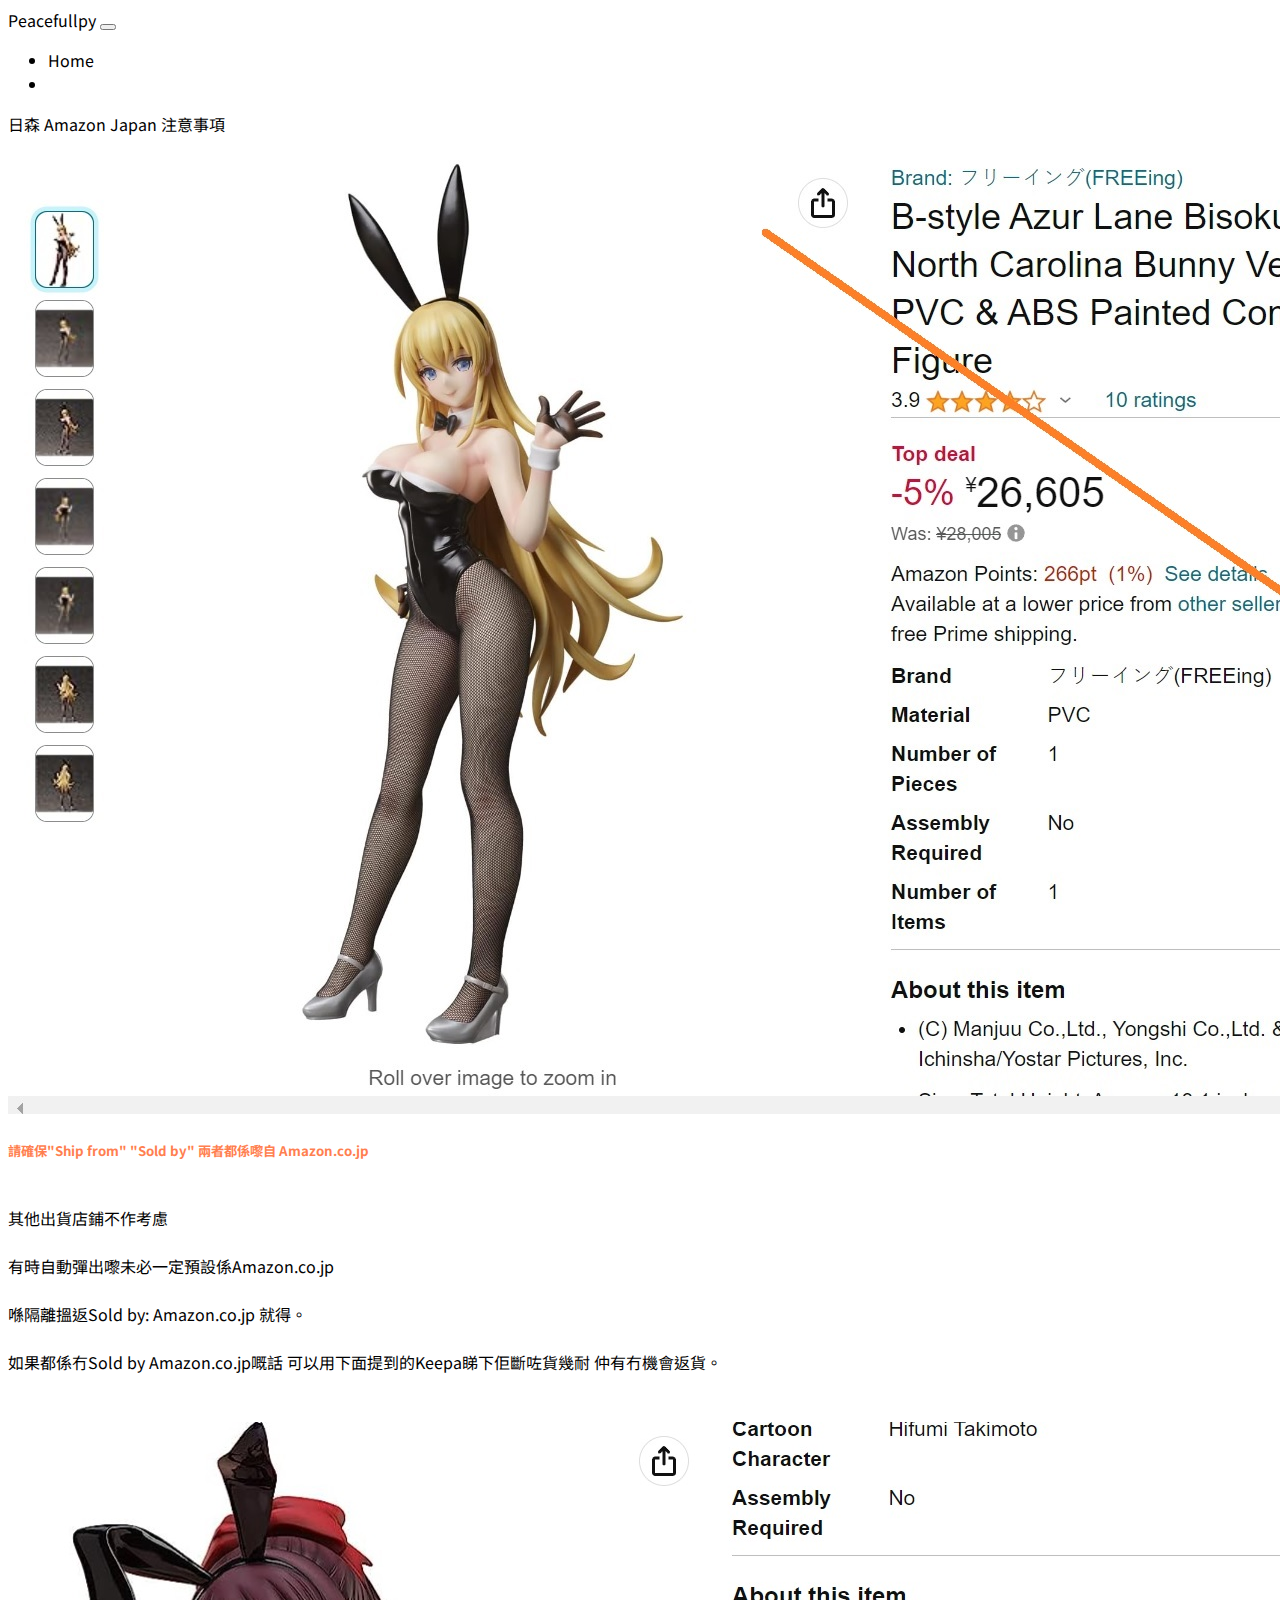
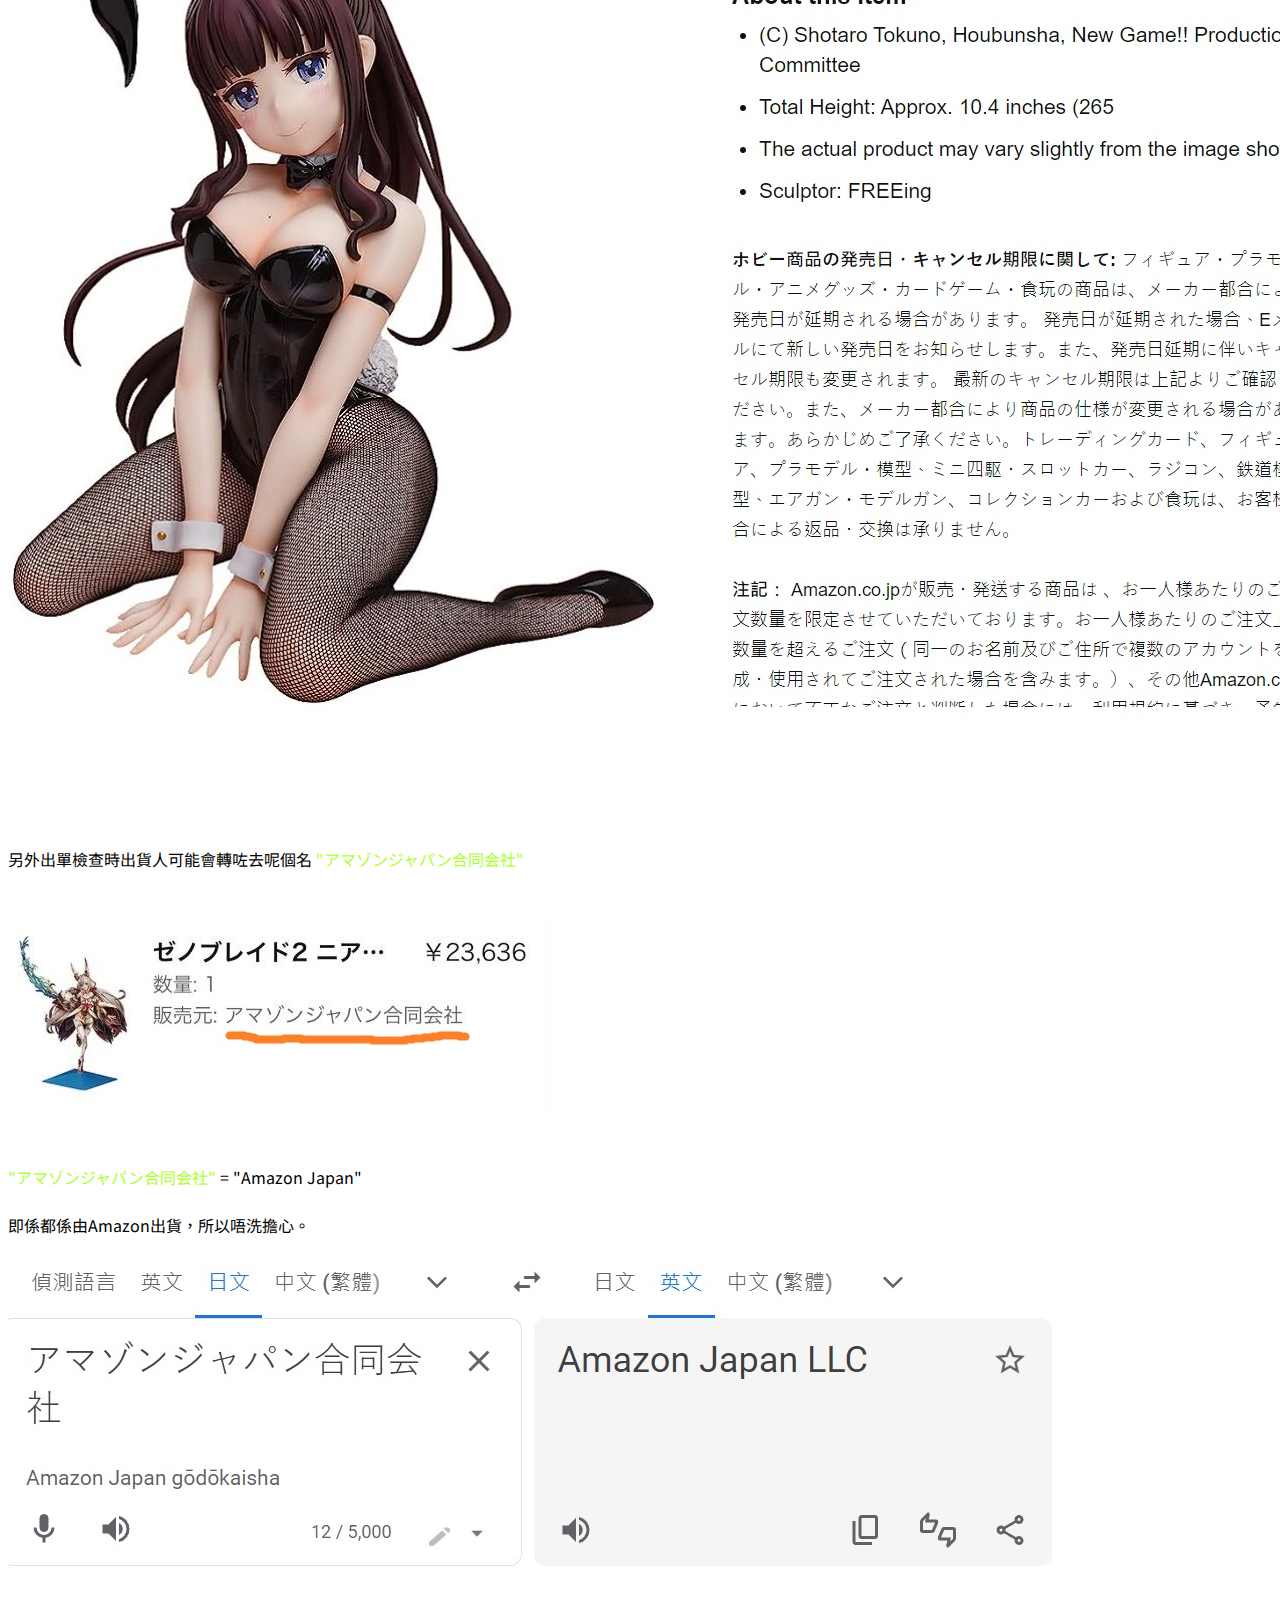
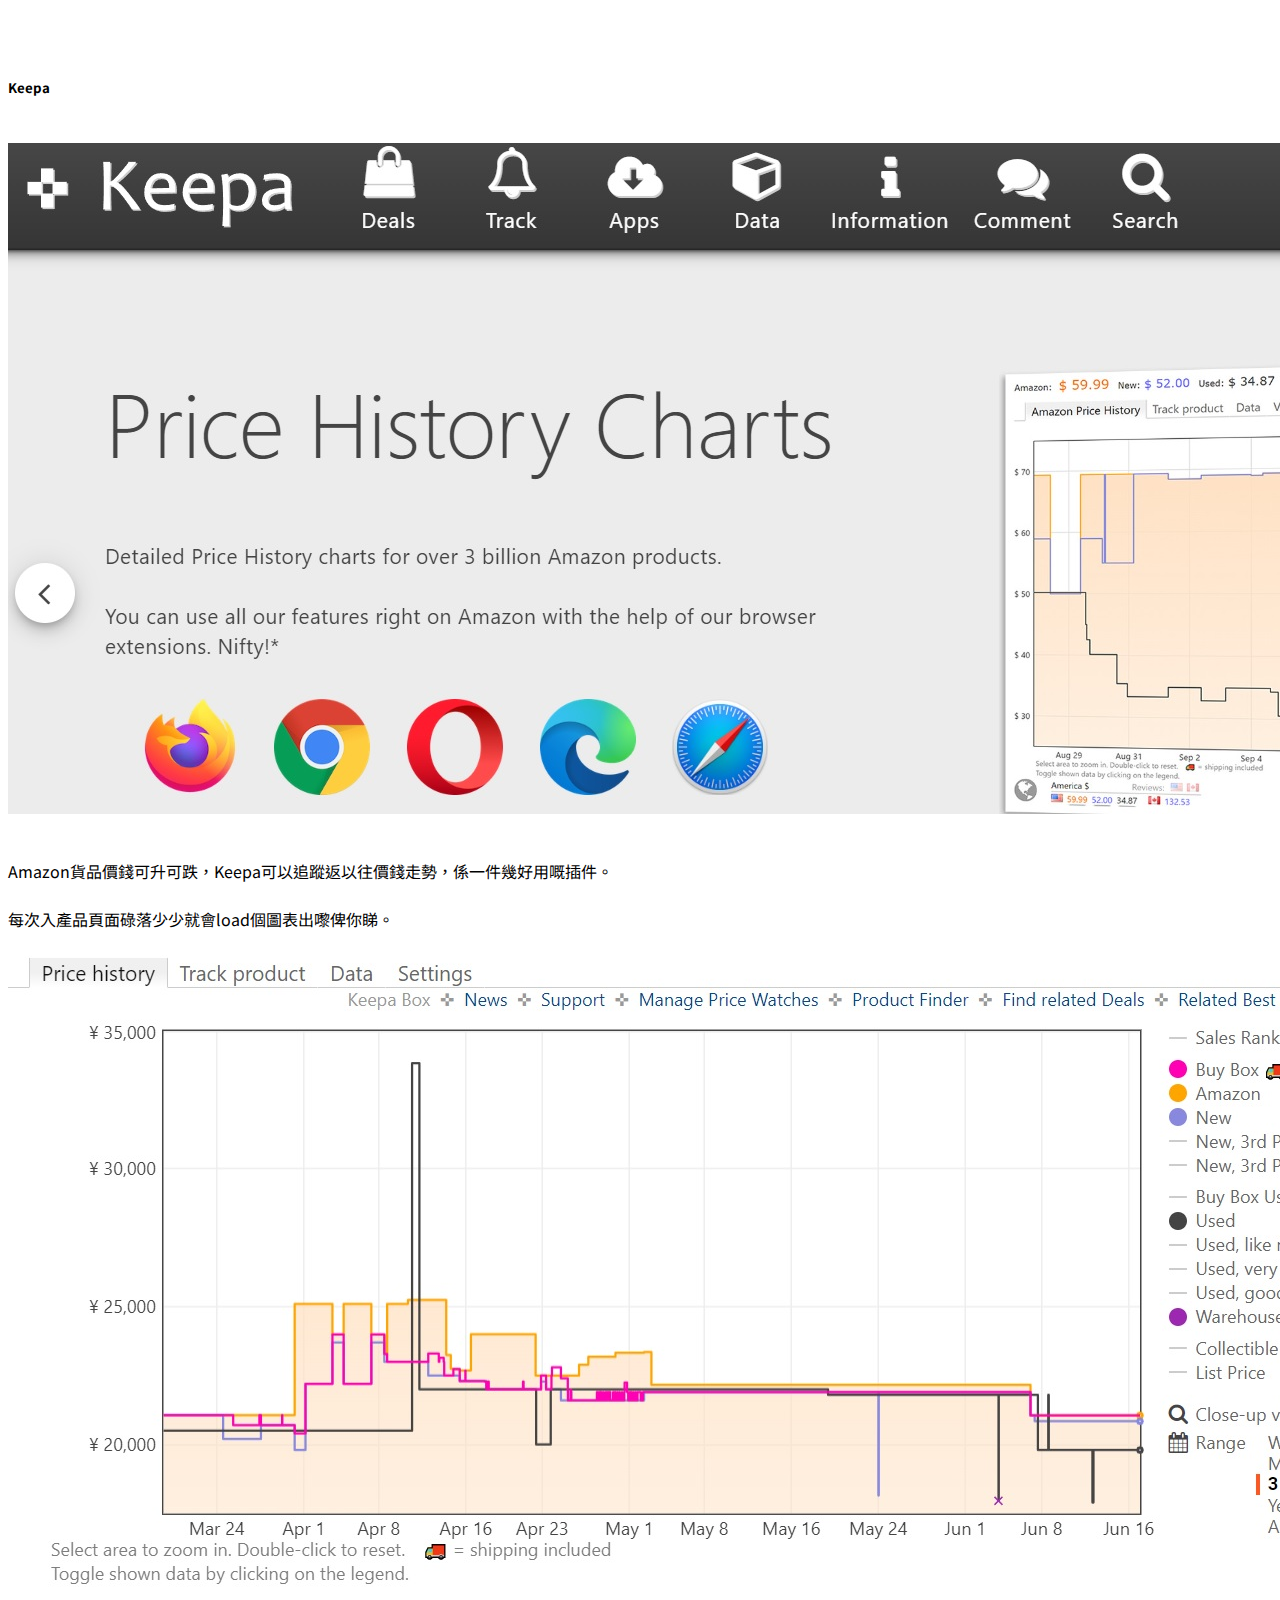
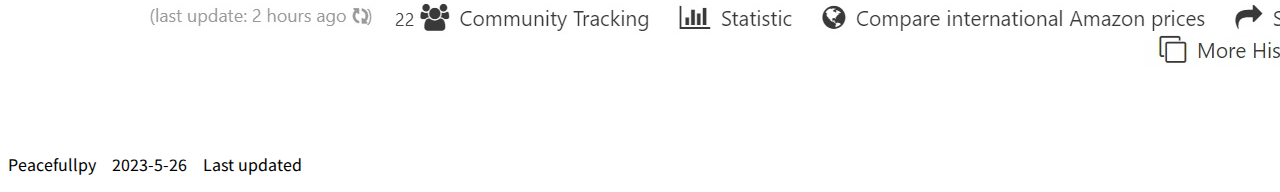
<file: amzncheck.html>
<!doctype html>
<html lang="en" data-bs-theme="dark">

<head>
    <meta charset="utf-8">
    <meta name="viewport" content="width=device-width, initial-scale=1">
    <title>日森 Amazon Japan 注意事項</title>
    <link rel="icon" type="image/x-icon" href="/image/favicin.png">
    <link href="https://cdn.jsdelivr.net/npm/bootstrap@5.3.0-alpha3/dist/css/bootstrap.min.css" rel="stylesheet"
        integrity="sha384-KK94CHFLLe+nY2dmCWGMq91rCGa5gtU4mk92HdvYe+M/SXH301p5ILy+dN9+nJOZ" crossorigin="anonymous">
    <link rel="preconnect" href="https://fonts.googleapis.com">
    <link rel="preconnect" href="https://fonts.gstatic.com" crossorigin>
    <link href="https://fonts.googleapis.com/css2?family=Noto+Sans+HK:wght@400;500&display=swap" rel="stylesheet">
    <link rel="stylesheet" href="style.css">


</head>

<body>
    <nav class="navbar navbar-expand-lg bg-body-tertiary">
        <div class="container">
            <a class="navbar-brand" href="index.html">Peacefullpy</a>
            <button class="navbar-toggler" type="button" data-bs-toggle="collapse" data-bs-target="#navbarTogglerDemo02"
                aria-controls="navbarTogglerDemo02" aria-expanded="false" aria-label="Toggle navigation">
                <span class="navbar-toggler-icon"></span>
            </button>
            <div class="collapse navbar-collapse" id="navbarTogglerDemo02">
                <ul class="navbar-nav me-auto mb-2 mb-lg-0">
                    <li class="nav-item">
                        <a class="nav-link active" aria-current="page" href="index.html">Home</a>
                    </li>
                    <li class="nav-item">
                        <a class="nav-link" href="#"></a>
                    </li>
                </ul>
            </div>
        </div>
    </nav>

    <div class="container">
        <div class="row mt-4">
            <div class="col col-md-9">
                <div class="card">
                    <div class="card-header ps-4">
                        日森 Amazon Japan 注意事項
                    </div>
                    <div class="card-body mt-3">

                        <img src="/image/amzncheck/amzncheck001.jpg" class="img-fluid" alt="">
                        <span style="color:coral">
                            <h5 class="mt-3"> 請確保"Ship from" "Sold by" 兩者都係嚟自 Amazon.co.jp</h5>
                        </span> <br>
                        其他出貨店鋪不作考慮 <br><br>
                        有時自動彈出嚟未必一定預設係Amazon.co.jp <br><br>
                        喺隔離搵返Sold by: Amazon.co.jp 就得。 <br><br>
                        如果都係冇Sold by Amazon.co.jp嘅話 可以用下面提到的Keepa睇下佢斷咗貨幾耐 仲有冇機會返貨。<br><br> <br>
                        <img src="/image/amzncheck/amzncheck002.jpg" class="img-fluid" alt="">
                        <br><br><br><br>
                        另外出單檢查時出貨人可能會轉咗去呢個名 <span style="color:greenyellow"> "アマゾンジャパン合同会社"</span><br> <br><br>
                        <div class="text-center"><img src="/image/amzncheck/amzncheck003.jpg" class="img-fluid" alt="">
                        </div> <br> <br>
                        <span style="color:greenyellow"> "アマゾンジャパン合同会社"</span> = "Amazon Japan" <br><br>
                        即係都係由Amazon出貨，所以唔洗擔心。<br> <br>
                        <img src="/image/amzncheck/amzncheck004.jpg" class="img-fluid" alt="">
                        <br><br><br><br>

                        <h5 class="ps-3">Keepa</h5><br>
                        <img src="/image/amzncheck/keepa_banner.jpg" class="img-fluid" alt=""><br><br>
                        <p class="ps-2">Amazon貨品價錢可升可跌，Keepa可以追蹤返以往價錢走勢，係一件幾好用嘅插件。<br><br>
                            每次入產品頁面碌落少少就會load個圖表出嚟俾你睇。<br>
                        </p>
                        <img src="/image/amzncheck/amzncheck005.jpg" class="img-fluid" alt=""><br><br><br>














                    </div>
                </div>
            </div>
        </div>

        <p class="text-center mb-5 mt-4">Peacefullpy &ensp; 2023-5-26 &ensp; Last updated</p>

    </div>

    <script src="https://cdn.jsdelivr.net/npm/bootstrap@5.3.0-alpha3/dist/js/bootstrap.bundle.min.js"
        integrity="sha384-ENjdO4Dr2bkBIFxQpeoTz1HIcje39Wm4jDKdf19U8gI4ddQ3GYNS7NTKfAdVQSZe"
        crossorigin="anonymous"></script>
</body>

</html>
</file>
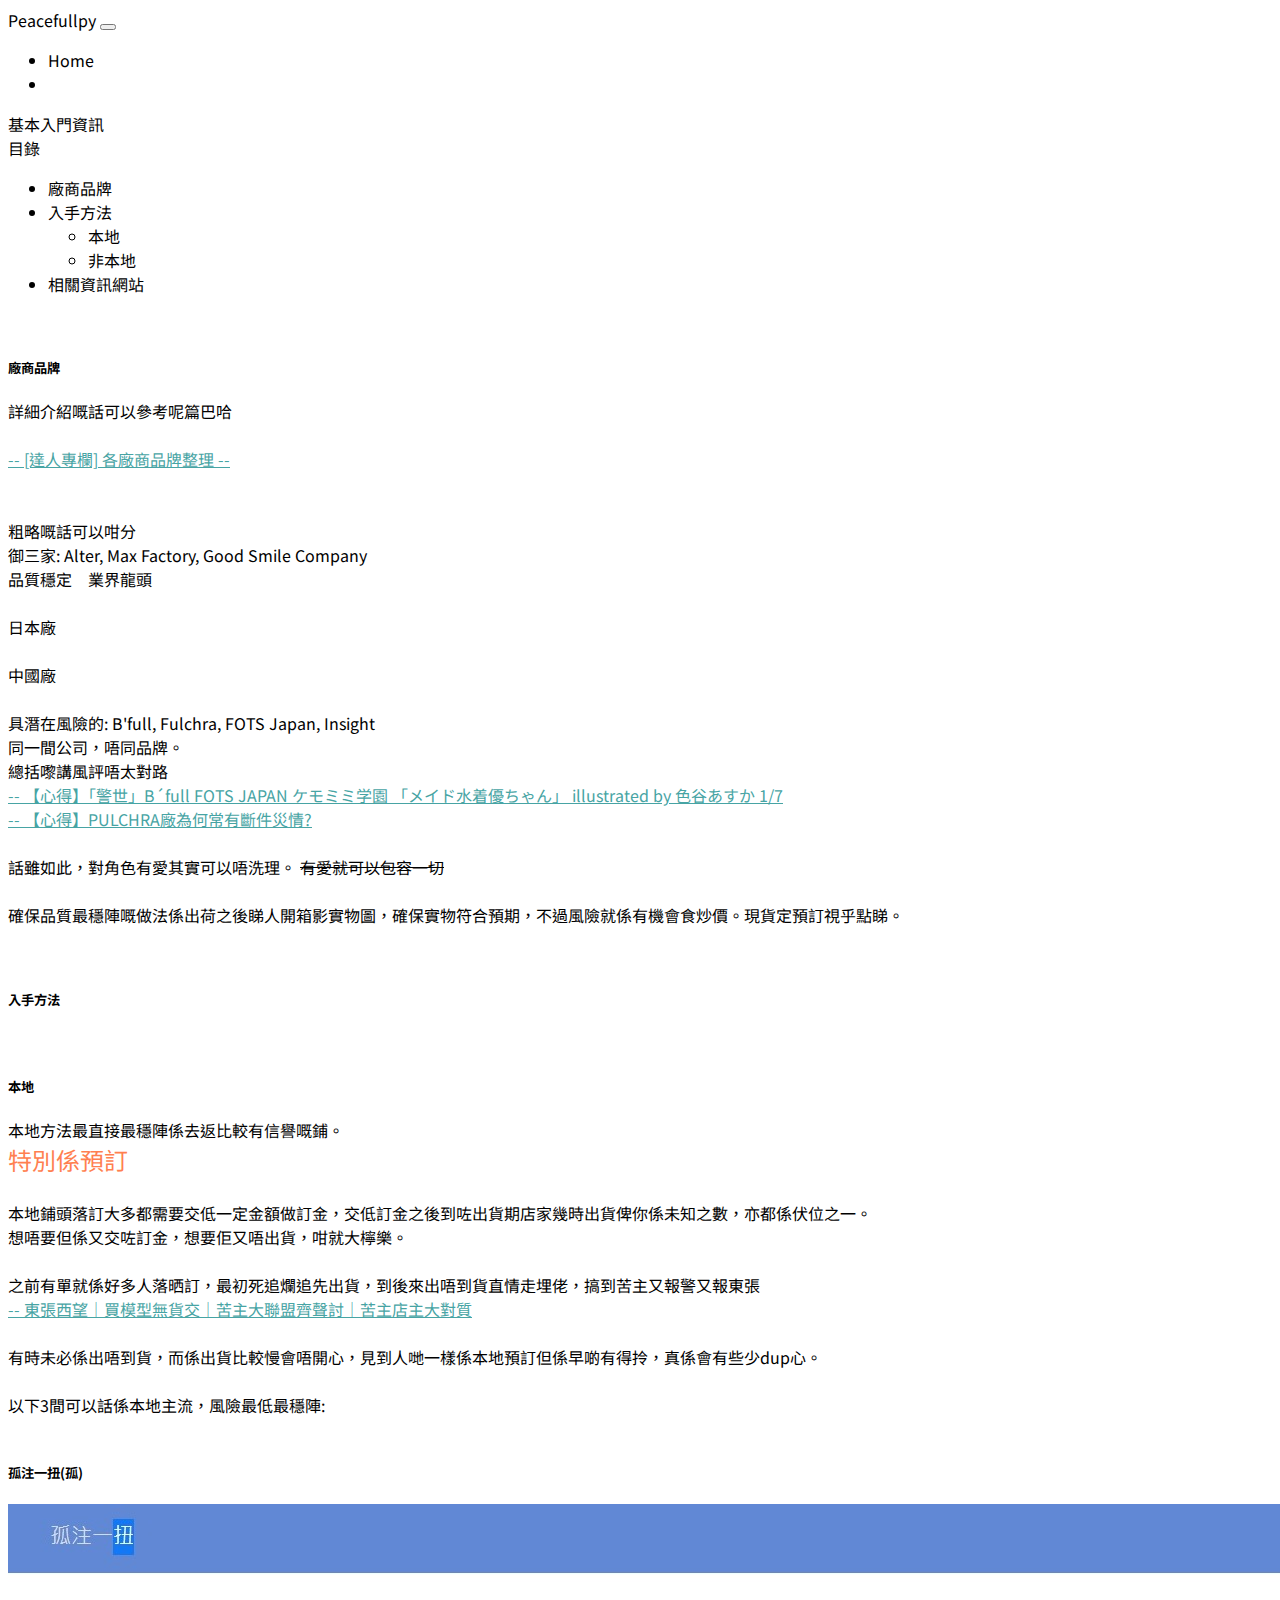
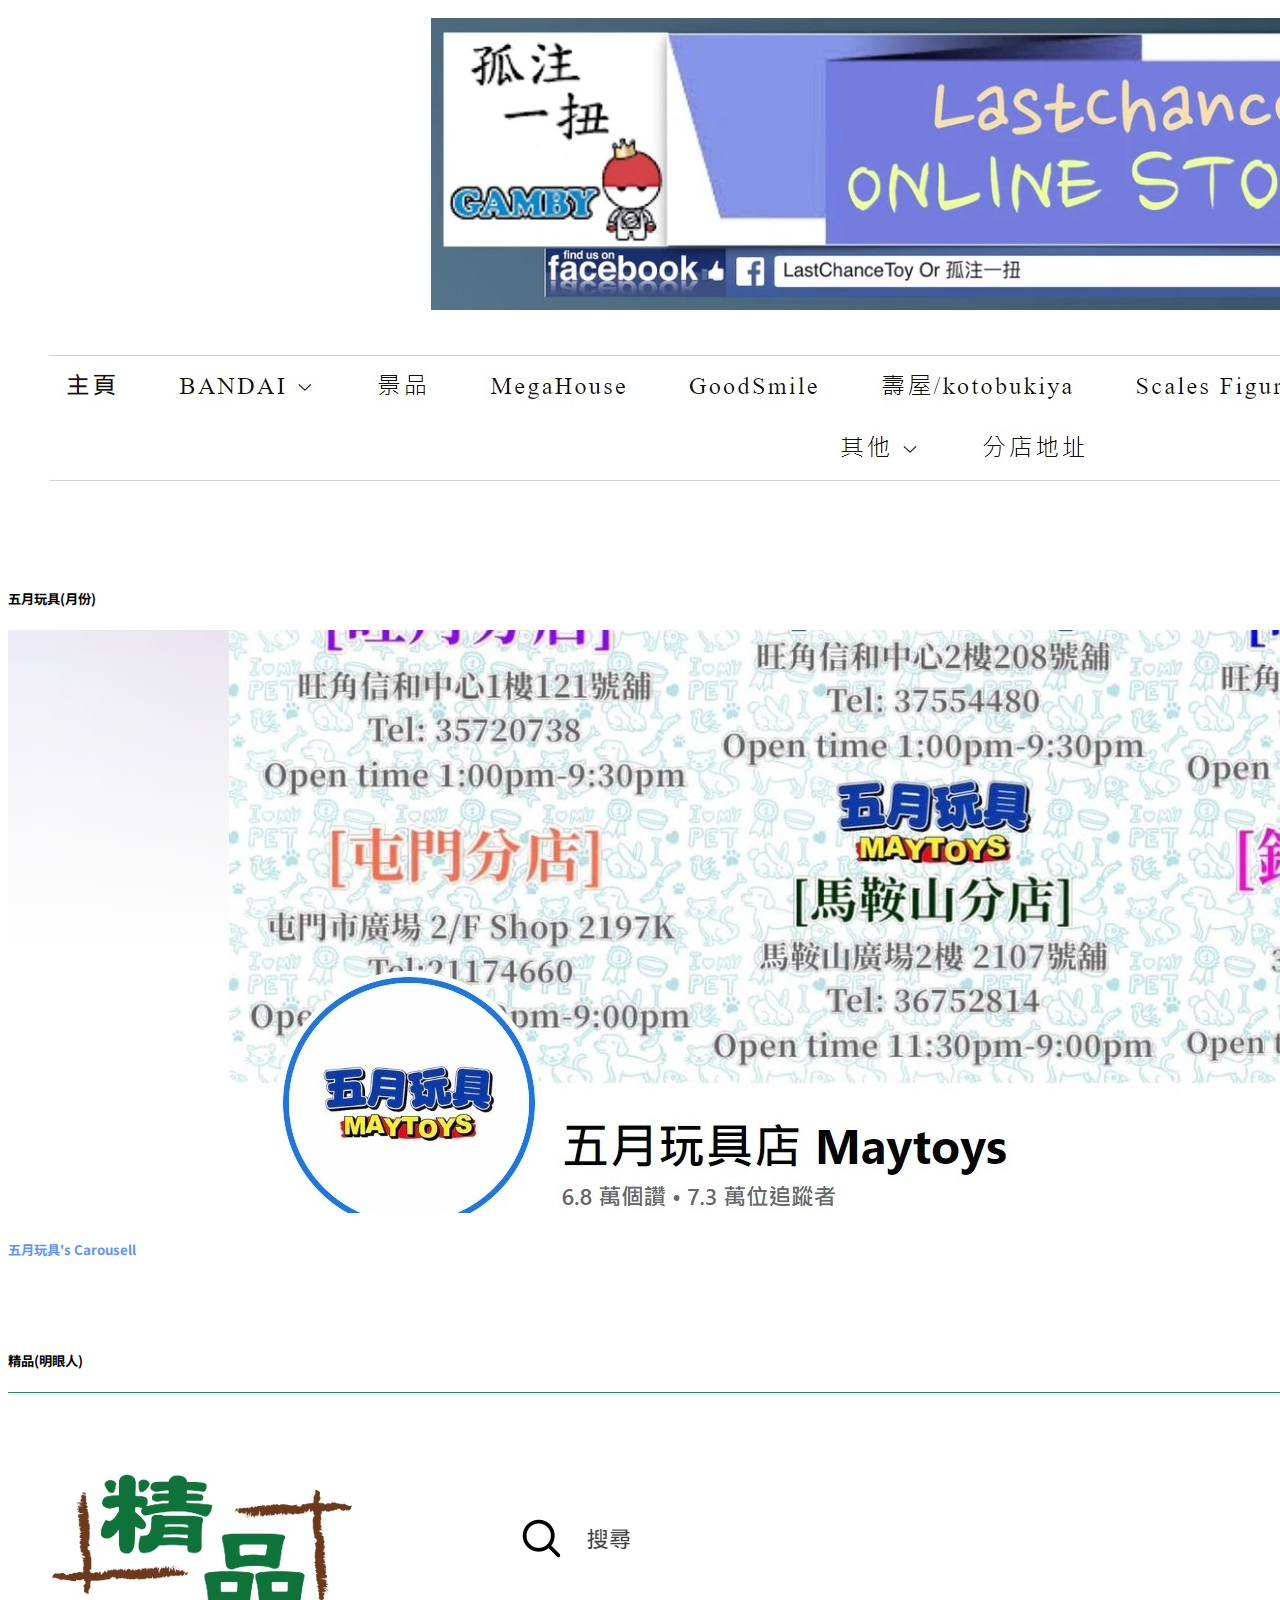
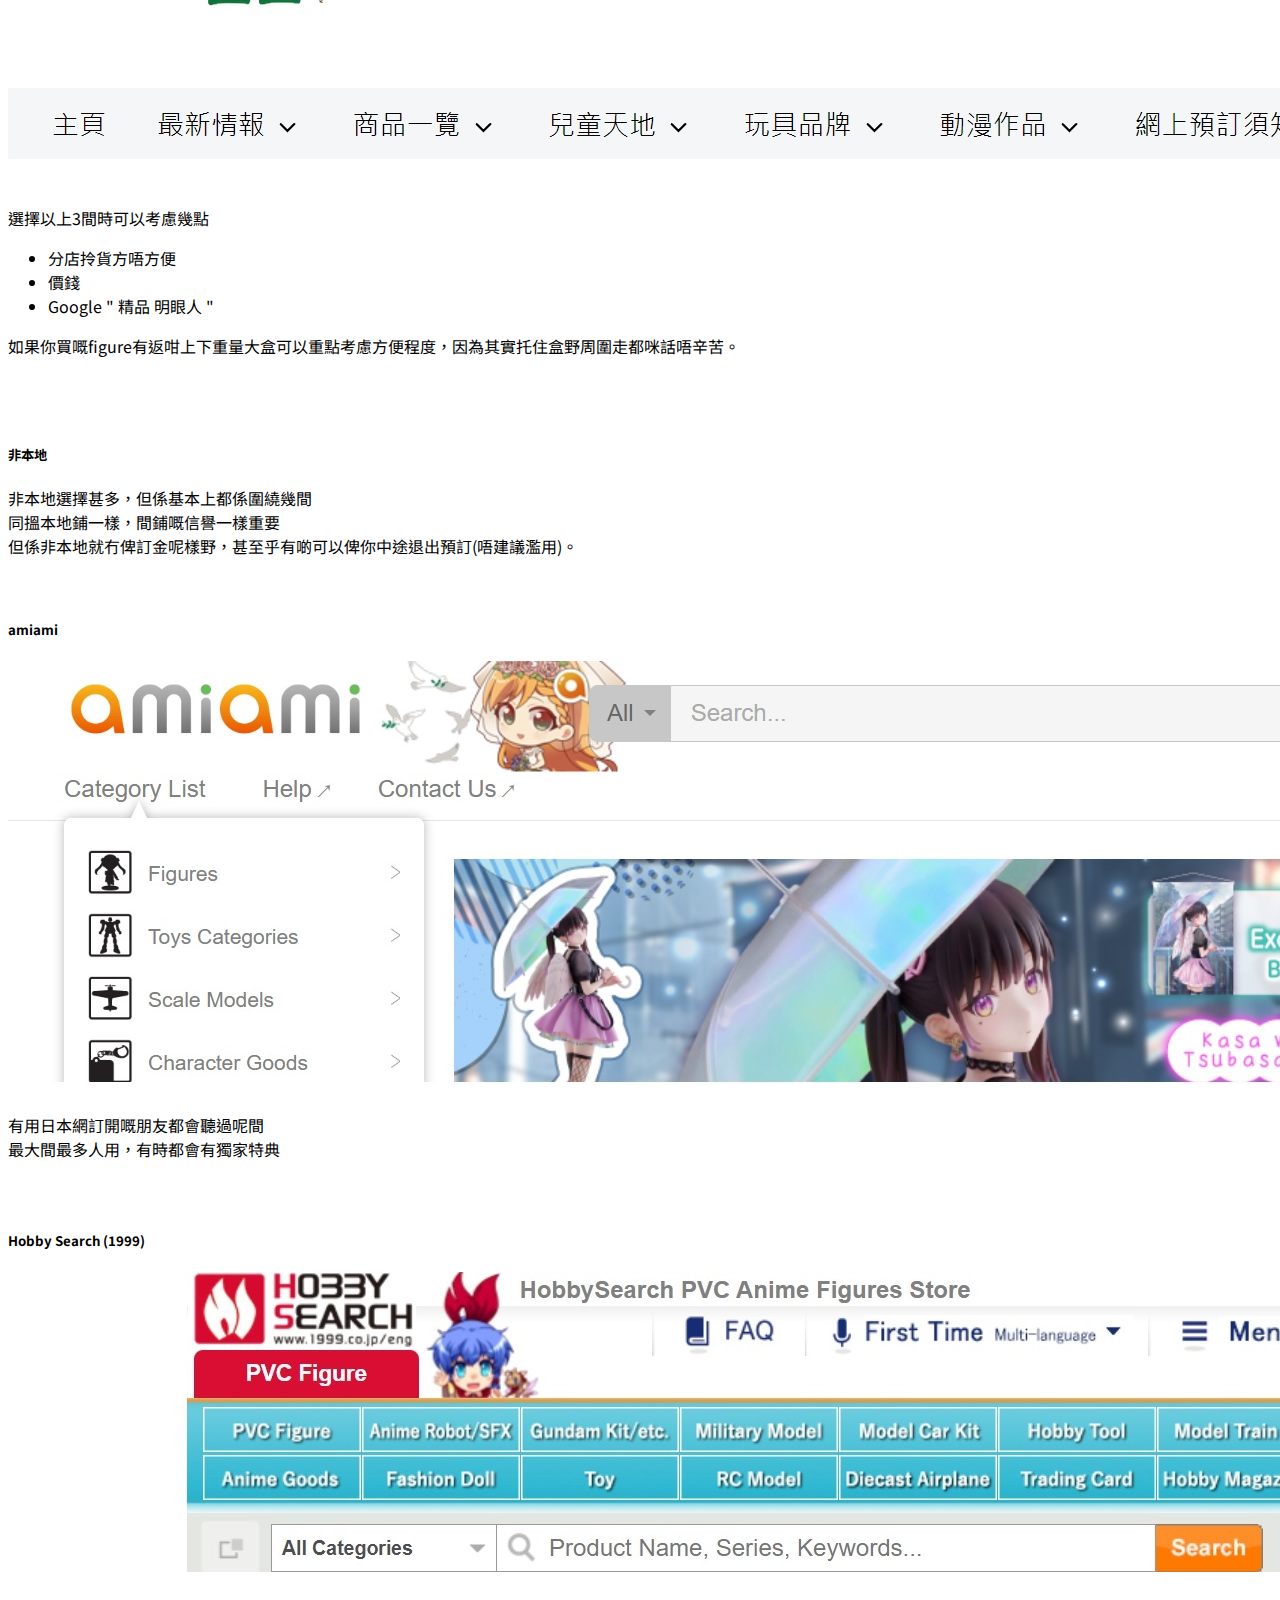
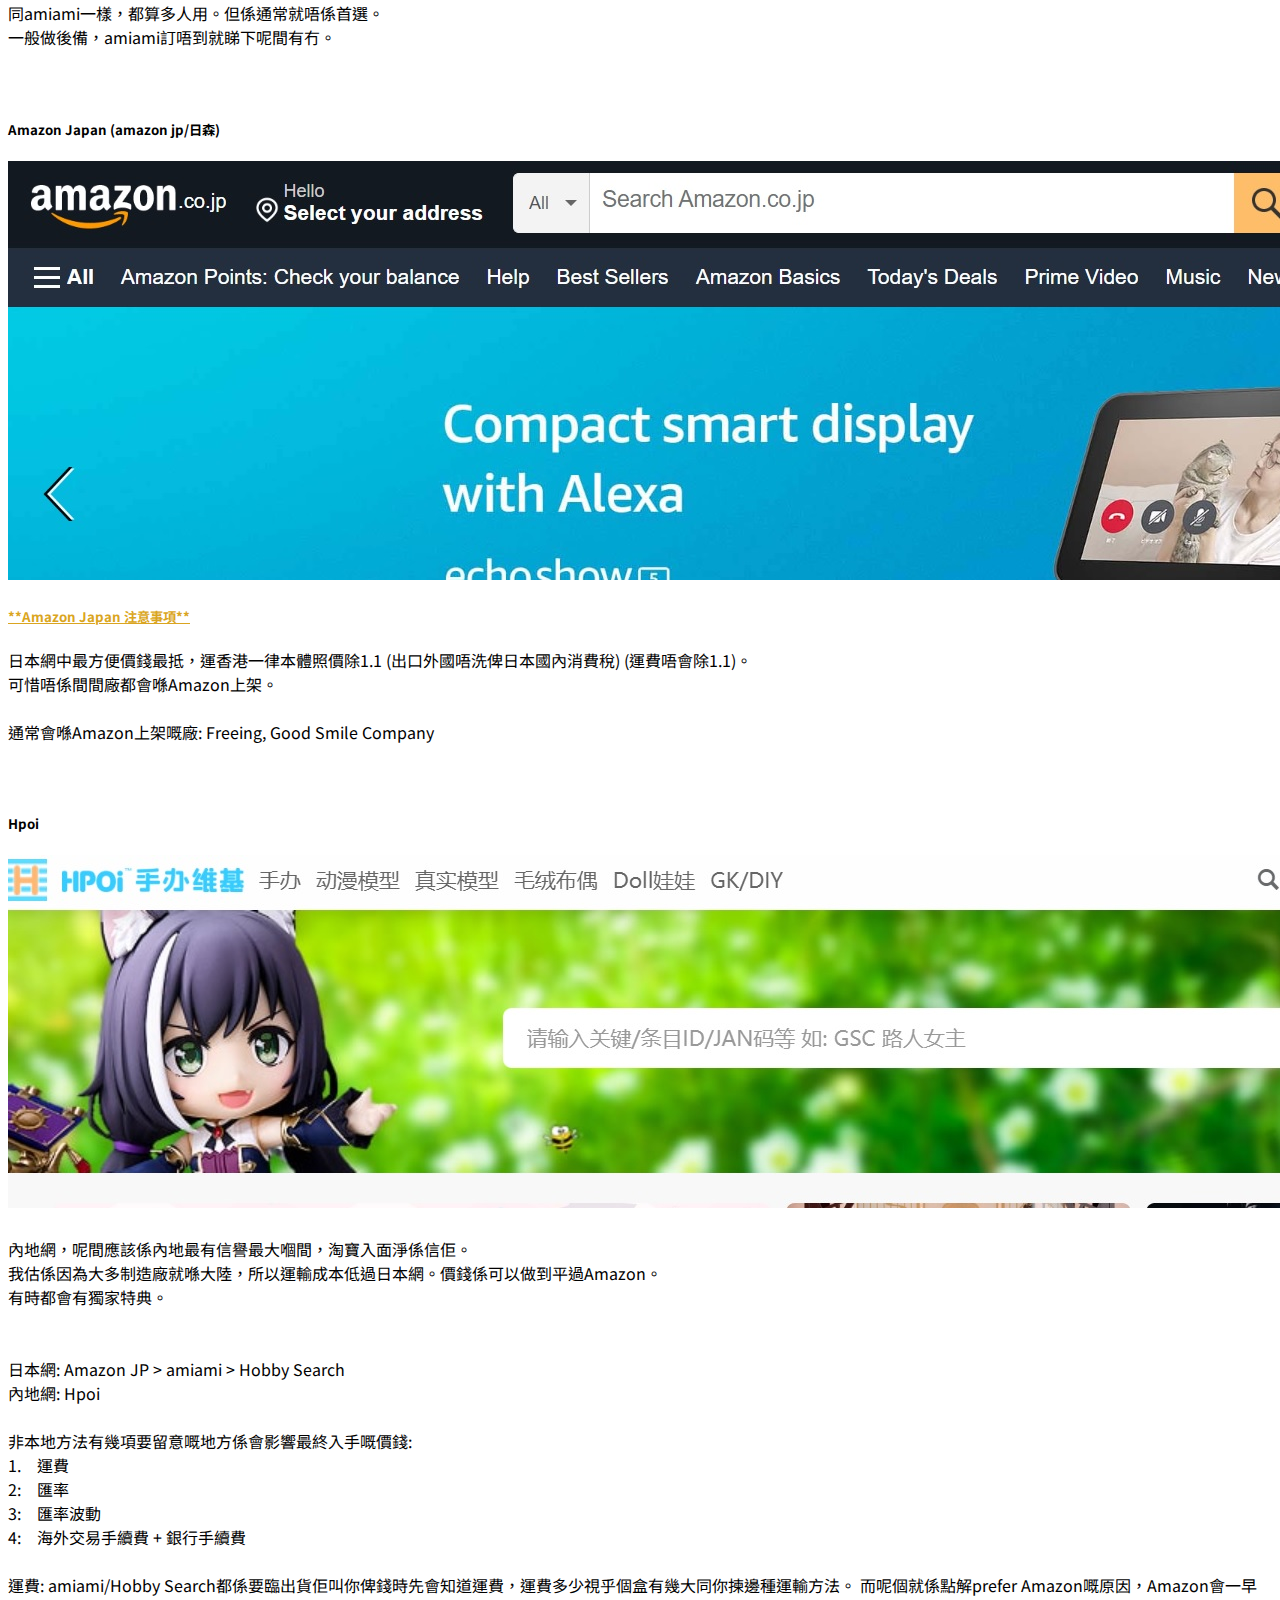
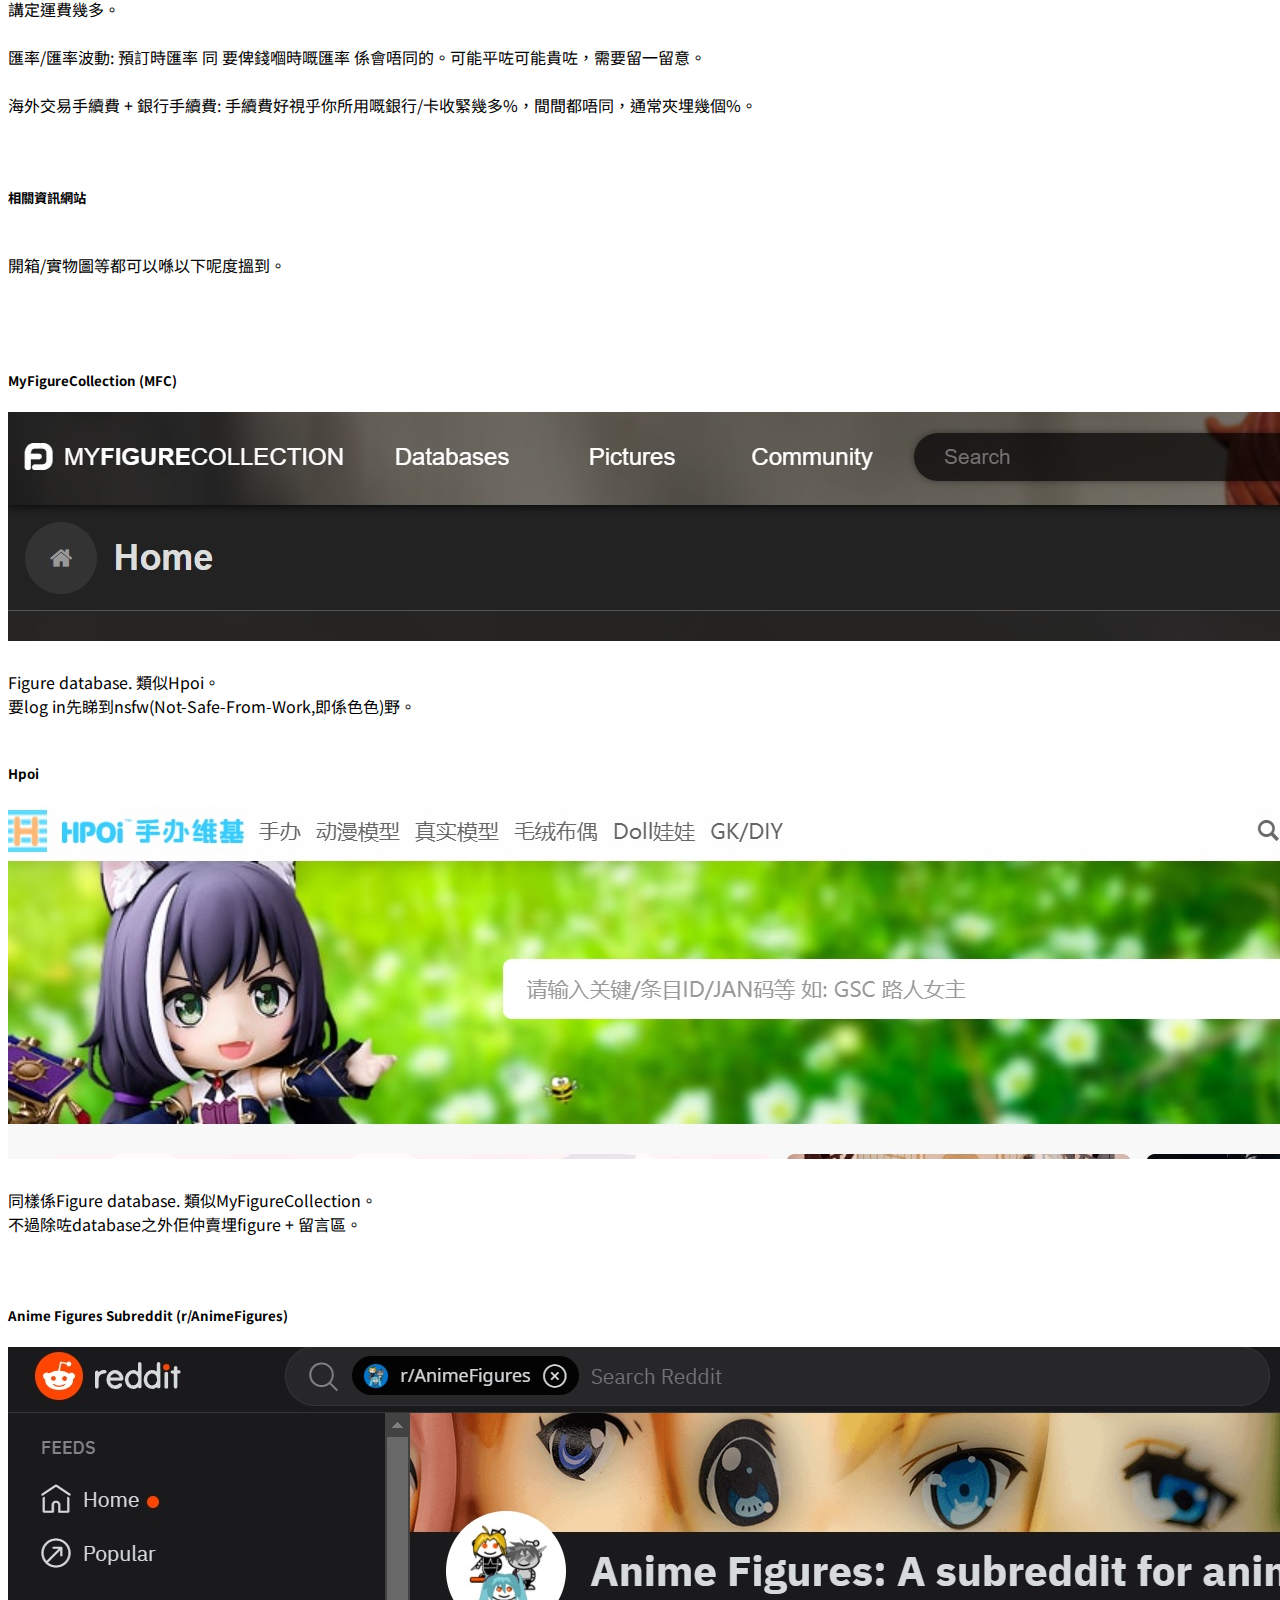
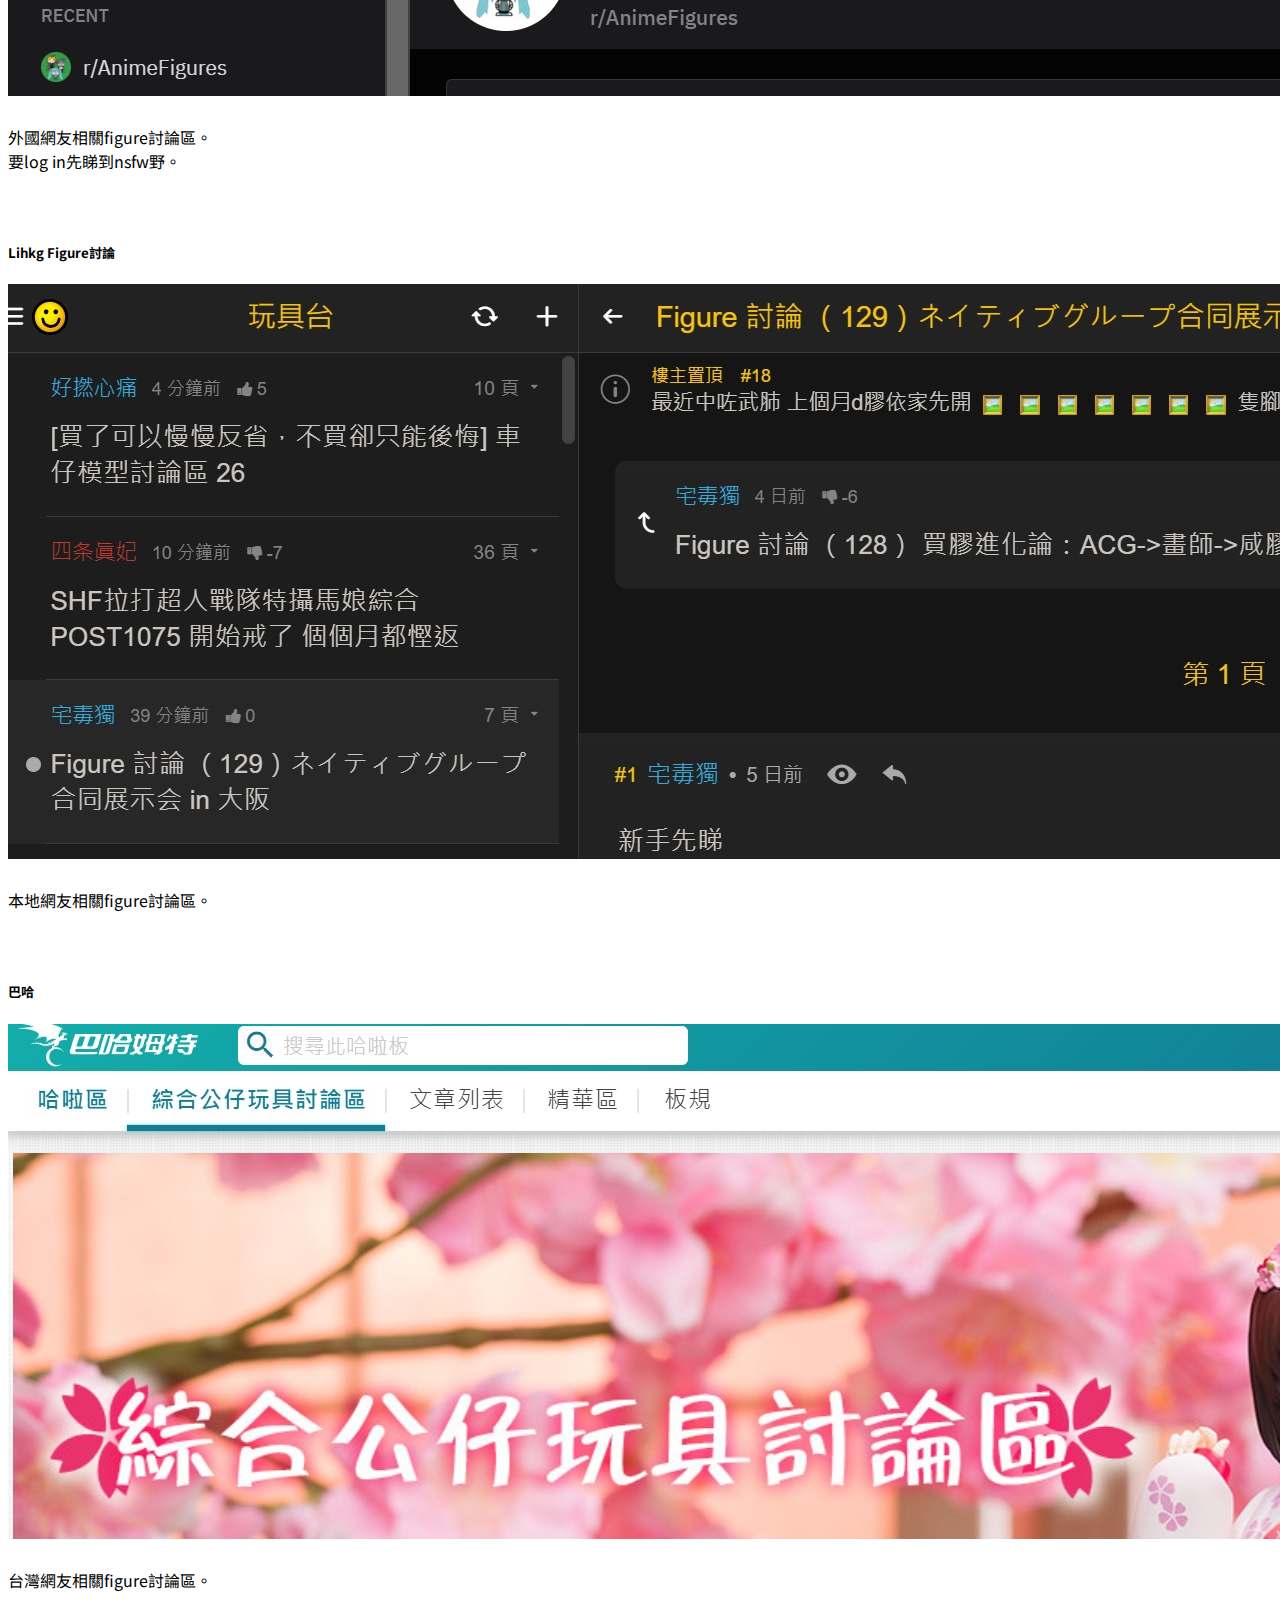
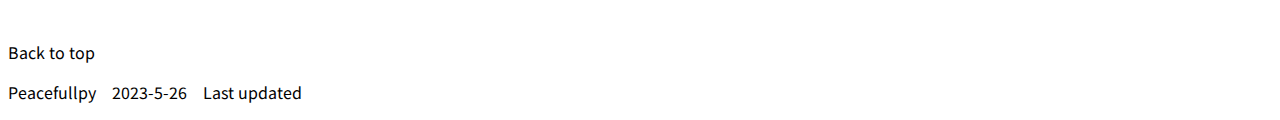
<file: entryinfo.html>
<!doctype html>
<html lang="en" data-bs-theme="dark">

<head>
  <meta charset="utf-8">
  <meta name="viewport" content="width=device-width, initial-scale=1">
  <title>基本入門資訊</title>
  <link rel="icon" type="image/x-icon" href="/image/favicin.png">
  <link href="https://cdn.jsdelivr.net/npm/bootstrap@5.3.0-alpha3/dist/css/bootstrap.min.css" rel="stylesheet"
    integrity="sha384-KK94CHFLLe+nY2dmCWGMq91rCGa5gtU4mk92HdvYe+M/SXH301p5ILy+dN9+nJOZ" crossorigin="anonymous">
  <link rel="preconnect" href="https://fonts.googleapis.com">
  <link rel="preconnect" href="https://fonts.gstatic.com" crossorigin>
  <link href="https://fonts.googleapis.com/css2?family=Noto+Sans+HK:wght@400;500&display=swap" rel="stylesheet">
  <link rel="stylesheet" href="style.css">


</head>

<body>
  <nav id="top" class="navbar navbar-expand-lg bg-body-tertiary">
    <div class="container">
      <a class="navbar-brand" href="/index.html">Peacefullpy</a>
      <button class="navbar-toggler" type="button" data-bs-toggle="collapse" data-bs-target="#navbarTogglerDemo02"
        aria-controls="navbarTogglerDemo02" aria-expanded="false" aria-label="Toggle navigation">
        <span class="navbar-toggler-icon"></span>
      </button>
      <div class="collapse navbar-collapse" id="navbarTogglerDemo02">
        <ul class="navbar-nav me-auto mb-2 mb-lg-0">
          <li class="nav-item">
            <a class="nav-link active" aria-current="page" href="/index.html">Home</a>
          </li>
          <li class="nav-item">
            <a class="nav-link" href="#"></a>
          </li>
        </ul>
      </div>
    </div>
  </nav>
  <div class="container">
    <div class="row mt-4">
      <div class="col col-md-9">
        <div class="card">
          <div class="card-header ps-4">
            基本入門資訊
          </div>
          <div class="card-body ps-4">


            <div class="row">
              <div class="col col-md-5">
                <div class="card">
                  <div class="card-header ps-4">
                    目錄
                  </div>
                  <div class="card-body">
                    <ul>
                      <li> <a href="#brand">廠商品牌</a> </li>
                      <li> <a href="#purchase">入手方法</a>
                        <ul>
                          <li><a href="#local-purchase">本地</a></li>
                          <li><a href="#non-local-purchase">非本地</a></li>
                        </ul>
                      </li>
                      <li> <a href="#infowebsite">相關資訊網站</a> </li>


                    </ul>
                  </div>

                </div>
              </div>
            </div>

            <br>
            <h5 id="brand">廠商品牌</h5>
            <p>
              詳細介紹嘅話可以參考呢篇巴哈 <br> <br>
              <a style="text-decoration: underline; color:rgb(71, 164, 164);"
                href="https://home.gamer.com.tw/artwork.php?sn=5127339" target="_blank"> -- [達人專欄] 各廠商品牌整理 --</a> <br>
              <br> <br>
              粗略嘅話可以咁分 <br>
              御三家: Alter, Max Factory, Good Smile Company <br> 品質穩定 &ensp; 業界龍頭 <br> <br>
              日本廠 <br> <br>
              中國廠 <br> <br>
              具潛在風險的: B'full, Fulchra, FOTS Japan, Insight <br>
              同一間公司，唔同品牌。 <br> 總括嚟講風評唔太對路 <br>
              <a style="text-decoration: underline; color:rgb(71, 164, 164);"
                href="https://forum.gamer.com.tw/C.php?bsn=60036&snA=63596" target="_blank"> -- 【心得】「警世」B´full FOTS
                JAPAN ケモミミ学園 「メイド水着優ちゃん」 illustrated by 色谷あすか 1/7 </a> <br>
              <a style="text-decoration: underline; color:rgb(71, 164, 164);"
                href="https://home.gamer.com.tw/creationDetail.php?sn=3956749" target="_blank"> --
                【心得】PULCHRA廠為何常有斷件災情?</a> <br> <br>

              話雖如此，對角色有愛其實可以唔洗理。 <s> 有愛就可以包容一切</s> <br> <br>
              確保品質最穩陣嘅做法係出荷之後睇人開箱影實物圖，確保實物符合預期，不過風險就係有機會食炒價。現貨定預訂視乎點睇。

            </p> <br>
            <h5 id="purchase">入手方法</h5> <br>

            <h5 id="local-purchase" class="ps-2">本地</h5>

            <p class="ps-3">
              本地方法最直接最穩陣係去返比較有信譽嘅鋪。 <br>
              <span style="color:coral; font-size:x-large">特別係預訂</span> <br><br>
              本地鋪頭落訂大多都需要交低一定金額做訂金，交低訂金之後到咗出貨期店家幾時出貨俾你係未知之數，亦都係伏位之一。 <br>
              想唔要但係又交咗訂金，想要佢又唔出貨，咁就大檸樂。 <br><br>
              之前有單就係好多人落晒訂，最初死追爛追先出貨，到後來出唔到貨直情走埋佬，搞到苦主又報警又報東張 <br>
              <a style="text-decoration: underline; color:rgb(71, 164, 164)"
                href="https://www.youtube.com/watch?v=zAV2Blb22hw&ab_channel=TVB%28official%29" target="_blank">--
                東張西望｜買模型無貨交｜苦主大聯盟齊聲討｜苦主店主大對質</a>
              <br> <br>
              有時未必係出唔到貨，而係出貨比較慢會唔開心，見到人哋一樣係本地預訂但係早啲有得拎，真係會有些少dup心。 <br> <br>
              以下3間可以話係本地主流，風險最低最穩陣:
              <br> <br>
            </p>

            <h5 class="text-center">孤注一扭(孤)</h5>
            <a href="https://lastchancetoy.com/" target="_blank"> <img src="/image/lastchance_banner.jpg"
                class="img-fluid" alt=""></a>
            <br> <br> <br> <br>
            <h5 class="text-center">五月玩具(月份)</h5>
            <a href="https://www.facebook.com/Maytoys/" target="_blank"> <img src="/image/maytoy_banner.png"
                class="img-fluid" alt=""></a>
            <a href="https://www.carousell.com.hk/u/maytoys/" target="_blank" style=" color:cornflowerblue ">
              <h5 class="text-center pt-2">五月玩具's Carousell</h5>
            </a>

            <br> <br>
            <h5 class="text-center">精品(明眼人)</h5>
            <a href="https://animes-pro.com/" target="_blank"> <img src="/image/animepro_banner.jpg" class="img-fluid"
                alt=""></a>
            <br> <br>

            <p class="ps-3">
              選擇以上3間時可以考慮幾點
            <ul>
              <li>分店拎貨方唔方便</li>
              <li>價錢</li>
              <li>Google " 精品 明眼人 "</li>
            </ul>
            </p>
            <p class="ps-3">
              如果你買嘅figure有返咁上下重量大盒可以重點考慮方便程度，因為其實托住盒野周圍走都咪話唔辛苦。
            </p> <br><br>

            <h5 id="non-local-purchase" class="ps-2">非本地</h5>
            <p class="ps-3">
              非本地選擇甚多，但係基本上都係圍繞幾間 <br>
              同搵本地鋪一樣，間鋪嘅信譽一樣重要 <br>
              但係非本地就冇俾訂金呢樣野，甚至乎有啲可以俾你中途退出預訂(唔建議濫用)。
            </p> <br>

            <h5 class="text-center">amiami</h5>
            <a href="https://www.amiami.com/eng/" target="_blank"> <img src="/image/amiami_banner.jpg" class="img-fluid"
                alt=""></a> <br> <br>
            有用日本網訂開嘅朋友都會聽過呢間 <br>
            最大間最多人用，有時都會有獨家特典
            <br> <br> <br>

            <h5 class="text-center">Hobby Search (1999)</h5>
            <a href="https://www.1999.co.jp/eng/" target="_blank"> <img src="/image/1999_banner.jpg" class="img-fluid"
                alt=""></a> <br> <br>
            同amiami一樣，都算多人用。但係通常就唔係首選。 <br>
            一般做後備，amiami訂唔到就睇下呢間有冇。
            <br> <br> <br>

            <h5 class="text-center">Amazon Japan (amazon jp/日森)</h5>
            <a href="https://www.amazon.co.jp/-/en/ref=nav_logo" target="_blank"> <img src="/image/amazonjp_banner.jpg"
                class="img-fluid" alt=""></a>
            <a href="/amzncheck.html" target="_blank" style=" color:goldenrod;  text-decoration:underline;">
              <h5 class="text-center pt-2">**Amazon Japan 注意事項**</h5>
            </a>
            日本網中最方便價錢最抵，運香港一律本體照價除1.1 (出口外國唔洗俾日本國內消費稅) (運費唔會除1.1)。 <br>
            可惜唔係間間廠都會喺Amazon上架。 <br><br>
            通常會喺Amazon上架嘅廠: Freeing, Good Smile Company <br>
            <br> <br>

            <h5 class="text-center">Hpoi</h5>
            <a href="https://www.hpoi.net/" target="_blank"> <img src="/image/hpoi_banner.jpg" class="img-fluid"
                alt=""></a> <br> <br>
            內地網，呢間應該係內地最有信譽最大嗰間，淘寶入面淨係信佢。 <br>
            我估係因為大多制造廠就喺大陸，所以運輸成本低過日本網。價錢係可以做到平過Amazon。 <br>
            有時都會有獨家特典。
            <br> <br> <br>

            日本網: Amazon JP > amiami > Hobby Search <br>
            內地網: Hpoi <br> <br>
            非本地方法有幾項要留意嘅地方係會影響最終入手嘅價錢: <br>
            1. &ensp; 運費 <br>
            2: &ensp; 匯率 <br>
            3: &ensp; 匯率波動 <br>
            4: &ensp; 海外交易手續費 + 銀行手續費 <br> <br>

            運費: amiami/Hobby Search都係要臨出貨佢叫你俾錢時先會知道運費，運費多少視乎個盒有幾大同你揀邊種運輸方法。
            而呢個就係點解prefer Amazon嘅原因，Amazon會一早講定運費幾多。
            <br><br>
            匯率/匯率波動: 預訂時匯率 同 要俾錢嗰時嘅匯率 係會唔同的。可能平咗可能貴咗，需要留一留意。
            <br><br>
            海外交易手續費 + 銀行手續費: 手續費好視乎你所用嘅銀行/卡收緊幾多%，間間都唔同，通常夾埋幾個%。




            <br> <br> <br>

            <h5 id="infowebsite">相關資訊網站</h5> <br>
            開箱/實物圖等都可以喺以下呢度搵到。
            <br><br><br><br>

            <h5 class="text-center">MyFigureCollection (MFC)</h5>
            <a href="https://myfigurecollection.net/" target="_blank"> <img src="/image/mfc_banner.jpg"
                class="img-fluid" alt=""></a> <br> <br>
            Figure database. 類似Hpoi。<br>
            要log in先睇到nsfw(Not-Safe-From-Work,即係色色)野。
            <br> <br>
            <h5 class="text-center">Hpoi</h5>
            <a href="https://www.hpoi.net/" target="_blank"> <img src="/image/hpoi_banner.jpg" class="img-fluid"
                alt=""></a> <br> <br>
            同樣係Figure database. 類似MyFigureCollection。 <br>
            不過除咗database之外佢仲賣埋figure + 留言區。
            <br> <br> <br>

            <h5 class="text-center">Anime Figures Subreddit (r/AnimeFigures)</h5>
            <a href="https://www.reddit.com/r/AnimeFigures/" target="_blank"> <img src="/image/subreddit_banner.jpg"
                class="img-fluid" alt=""></a> <br> <br>
            外國網友相關figure討論區。<br>
            要log in先睇到nsfw野。
            <br><br><br>

            <h5 class="text-center">Lihkg Figure討論</h5>
            <a href="https://lihkg.com/thread/3414372/page/1" target="_blank"> <img src="/image/hkg_banner.jpg"
                class="img-fluid" alt=""></a> <br> <br>
            本地網友相關figure討論區。
            <br><br><br>

            <h5 class="text-center">巴哈</h5>
            <a href="https://forum.gamer.com.tw/A.php?bsn=60036" target="_blank"> <img src="/image/gamer_banner.jpg"
                class="img-fluid" alt=""></a> <br> <br>
            台灣網友相關figure討論區。
            <br><br><br>

            <div class="text-center">
              <a class="btn btn-outline-primary" href="#" role="button">Back to top</a>
            </div>

          </div>
        </div>
      </div>
    </div>
  </div>

  <p class="text-center mb-5 mt-4">Peacefullpy &ensp; 2023-5-26 &ensp; Last updated</p>



  <script src="https://cdn.jsdelivr.net/npm/bootstrap@5.3.0-alpha3/dist/js/bootstrap.bundle.min.js"
    integrity="sha384-ENjdO4Dr2bkBIFxQpeoTz1HIcje39Wm4jDKdf19U8gI4ddQ3GYNS7NTKfAdVQSZe"
    crossorigin="anonymous"></script>
</body>

</html>
</file>
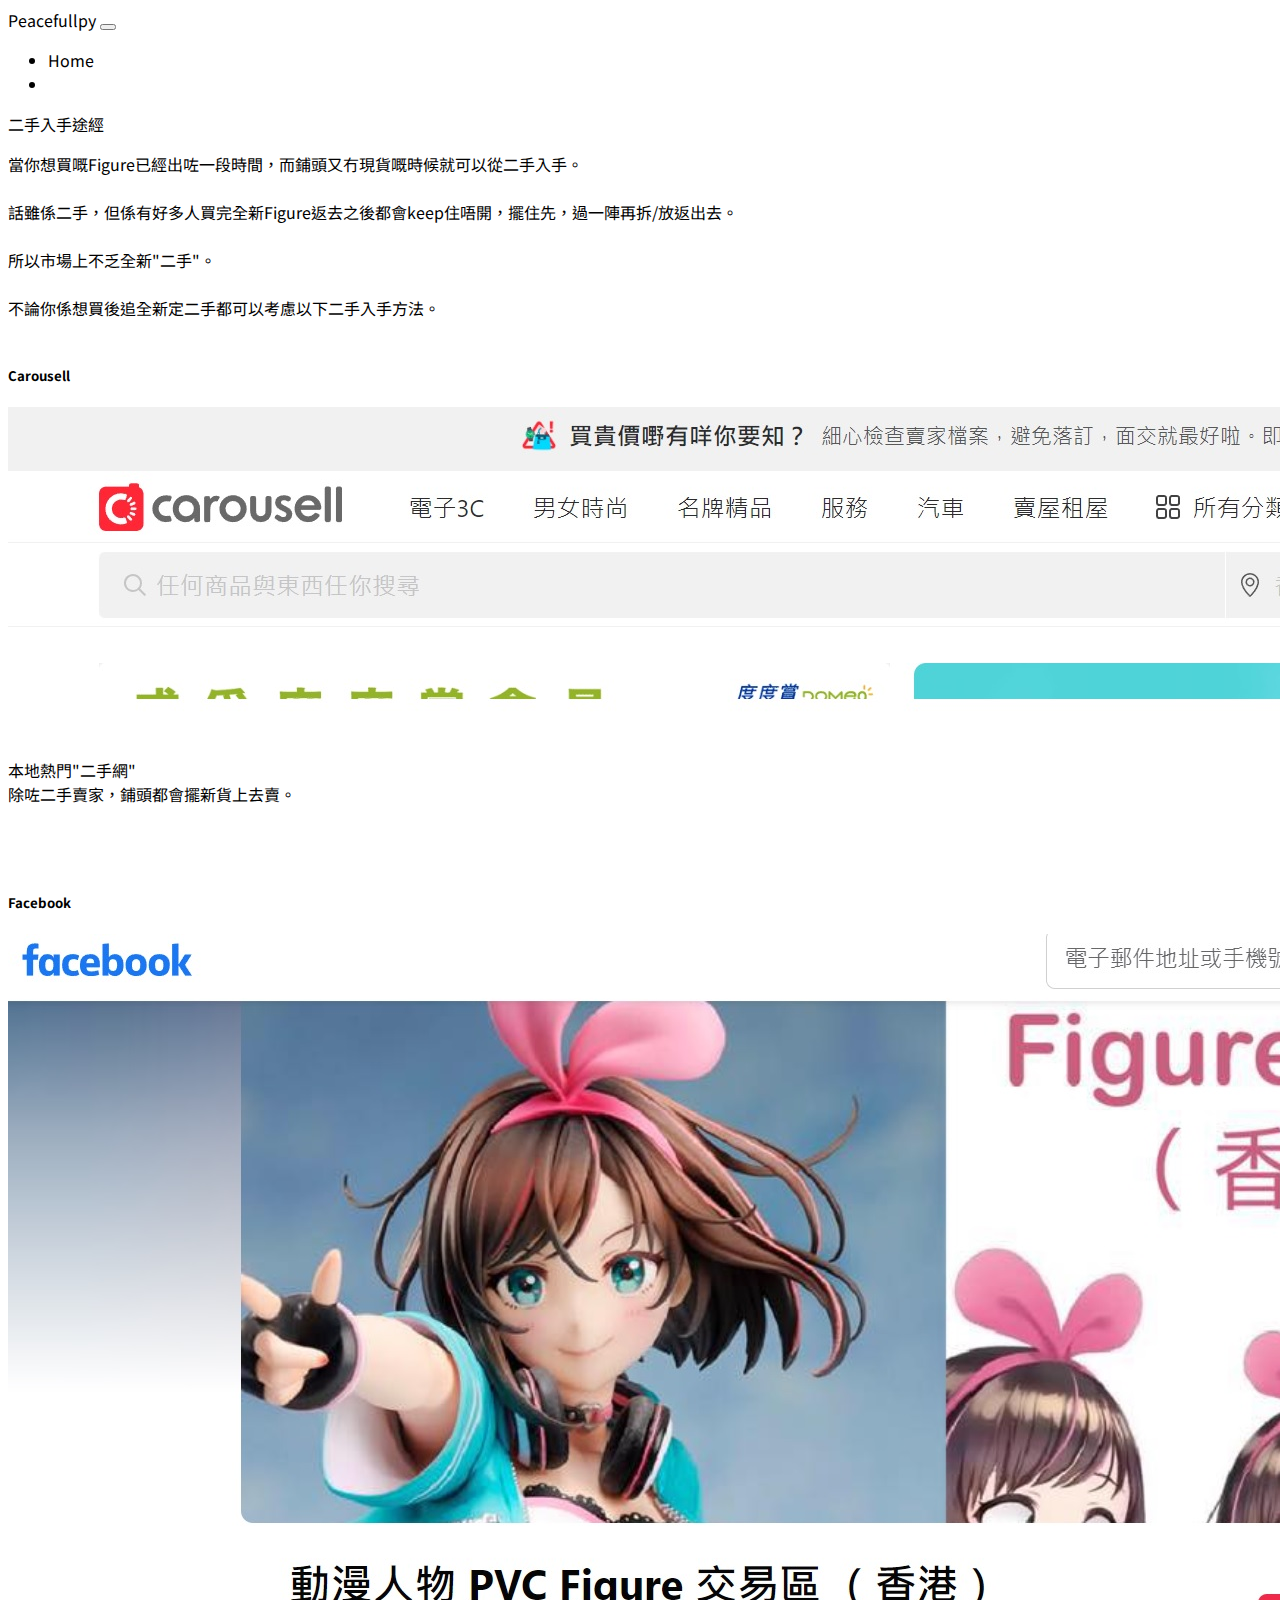
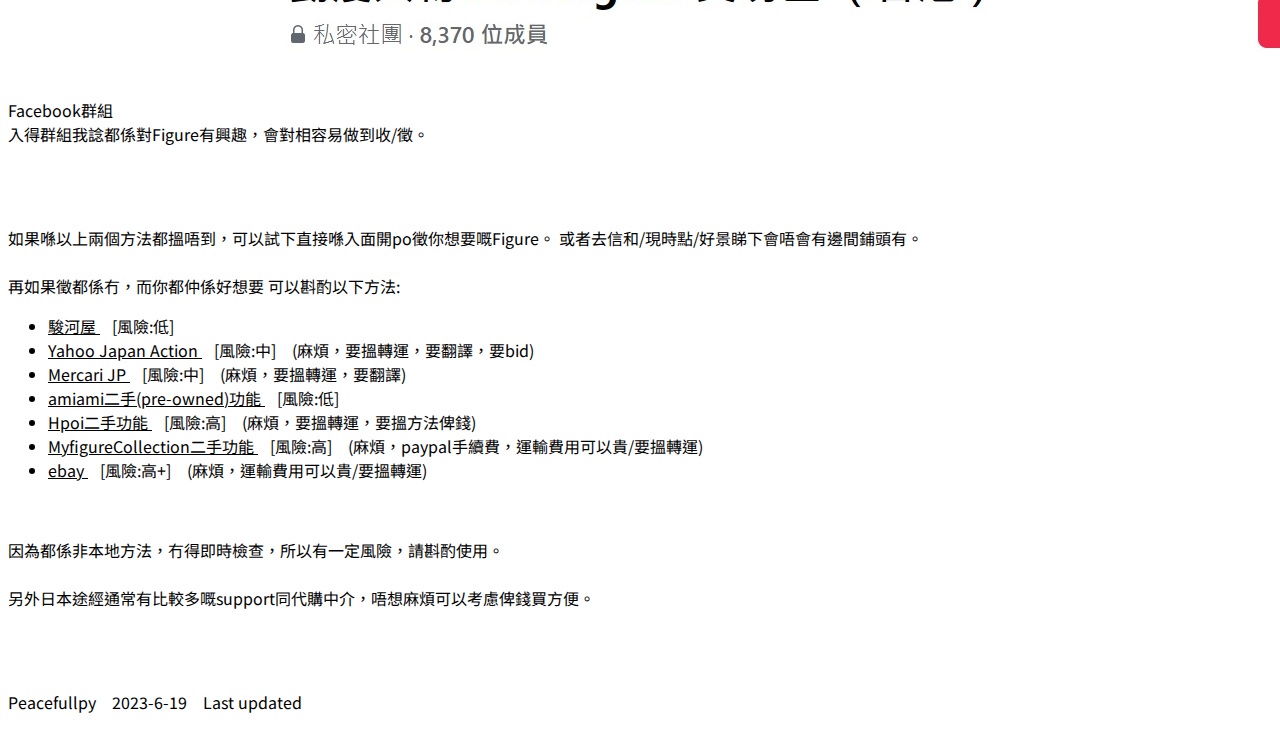
<file: secondhand.html>
<!doctype html>
<html lang="en" data-bs-theme="dark">

<head>
    <meta charset="utf-8">
    <meta name="viewport" content="width=device-width, initial-scale=1">
    <title>二手入手途經</title>
    <link rel="icon" type="image/x-icon" href="/image/favicin.png">
    <link href="https://cdn.jsdelivr.net/npm/bootstrap@5.3.0-alpha3/dist/css/bootstrap.min.css" rel="stylesheet"
        integrity="sha384-KK94CHFLLe+nY2dmCWGMq91rCGa5gtU4mk92HdvYe+M/SXH301p5ILy+dN9+nJOZ" crossorigin="anonymous">
    <link rel="preconnect" href="https://fonts.googleapis.com">
    <link rel="preconnect" href="https://fonts.gstatic.com" crossorigin>
    <link href="https://fonts.googleapis.com/css2?family=Noto+Sans+HK:wght@400;500&display=swap" rel="stylesheet">
    <link rel="stylesheet" href="style.css">


</head>

<body>
    <nav class="navbar navbar-expand-lg bg-body-tertiary">
        <div class="container">
            <a class="navbar-brand" href="index.html">Peacefullpy</a>
            <button class="navbar-toggler" type="button" data-bs-toggle="collapse" data-bs-target="#navbarTogglerDemo02"
                aria-controls="navbarTogglerDemo02" aria-expanded="false" aria-label="Toggle navigation">
                <span class="navbar-toggler-icon"></span>
            </button>
            <div class="collapse navbar-collapse" id="navbarTogglerDemo02">
                <ul class="navbar-nav me-auto mb-2 mb-lg-0">
                    <li class="nav-item">
                        <a class="nav-link active" aria-current="page" href="index.html">Home</a>
                    </li>
                    <li class="nav-item">
                        <a class="nav-link" href="#"></a>
                    </li>
                </ul>
            </div>
        </div>
    </nav>

    <div class="container">
        <div class="row mt-4">
            <div class="col col-md-9">
                <div class="card">
                    <div class="card-header ps-4">
                        二手入手途經
                    </div>
                    <div class="card-body mt-3">
                        <p class="ps-3">
                            當你想買嘅Figure已經出咗一段時間，而鋪頭又冇現貨嘅時候就可以從二手入手。 <br><br>
                            話雖係二手，但係有好多人買完全新Figure返去之後都會keep住唔開，擺住先，過一陣再拆/放返出去。<br><br>
                            所以市場上不乏全新"二手"。<br><br>
                            不論你係想買後追全新定二手都可以考慮以下二手入手方法。<br><br>
                        </p>

                        <h5 class="text-center">Carousell</h5>
                        <a href="https://www.carousell.com.hk/" target="_blank"> <img
                                src="/image/secondhand/carousell_banner.jpg" class="img-fluid" alt=""></a> <br> <br>
                        <p class="ps-3">
                            本地熱門"二手網" <br>
                            除咗二手賣家，鋪頭都會擺新貨上去賣。
                        </p>
                        <br> <br>
                        <h5 class="text-center">Facebook</h5>
                        <a href="https://www.facebook.com/groups/732788160455656/" target="_blank"> <img
                                src="/image/secondhand/facebook_banner.jpg" class="img-fluid" alt=""></a> <br> <br>
                        <p class="ps-3">
                            Facebook群組 <br>
                            入得群組我諗都係對Figure有興趣，會對相容易做到收/徵。
                        </p>
                        <br><br>
                        <p class="ps-3">
                            如果喺以上兩個方法都搵唔到，可以試下直接喺入面開po徵你想要嘅Figure。 或者去信和/現時點/好景睇下會唔會有邊間鋪頭有。<br><br>
                            再如果徵都係冇，而你都仲係好想要 可以斟酌以下方法:
                        </p>
                        <div class="ps-3">
                            <ul>
                                <li>
                                    <a style="text-decoration: underline;"
                                        href="https://www.suruga-ya.com/zh-hant/index" target="_blank">
                                        駿河屋
                                    </a>
                                    &ensp; [風險:低] &ensp;
                                </li>
                                <li>
                                    <a style="text-decoration: underline;" href="https://auctions.yahoo.co.jp/"
                                        target="_blank">
                                        Yahoo Japan Action
                                    </a>
                                    &ensp; [風險:中] &ensp; (麻煩，要搵轉運，要翻譯，要bid)
                                </li>
                                <li>
                                    <a style="text-decoration: underline;" href="https://jp.mercari.com/"
                                        target="_blank">
                                        Mercari JP
                                    </a>
                                    &ensp; [風險:中] &ensp; (麻煩，要搵轉運，要翻譯)
                                </li>
                                <li>
                                    <a style="text-decoration: underline;" href="https://www.amiami.com/eng/search/list/?s_st_condition_flg=1&s_sortkey=preowned" target="_blank">
                                        amiami二手(pre-owned)功能
                                    </a>
                                    &ensp; [風險:低] &ensp; 
                                </li>
                                <li>
                                    <a style="text-decoration: underline;" href="https://www.hpoi.net/" target="_blank">
                                        Hpoi二手功能
                                    </a>
                                    &ensp; [風險:高] &ensp; (麻煩，要搵轉運，要搵方法俾錢)
                                </li>
                                <li>
                                    <a style="text-decoration: underline;"
                                        href="https://myfigurecollection.net/classified.php?tab=all&page=1&current=keywords&adId=0&itemId=0&type=0&isMIB=1&sort=date&order=desc&minimumPrice=0&maximumPrice=0&currency=-&hasPictures=0&categoryId=0&itemCondition=0&boxCondition=0&isFeatured=0F"
                                        target="_blank">
                                        MyfigureCollection二手功能
                                    </a>
                                    &ensp; [風險:高] &ensp; (麻煩，paypal手續費，運輸費用可以貴/要搵轉運)
                                </li>
                                <li>
                                    <a style="text-decoration: underline;" href="https://www.ebay.com/" target="_blank">
                                        ebay
                                    </a>
                                    &ensp; [風險:高+] &ensp; (麻煩，運輸費用可以貴/要搵轉運)
                                </li>
                            </ul>


                        </div><br>

                        <p class="ps-3">
                            因為都係非本地方法，冇得即時檢查，所以有一定風險，請斟酌使用。<br><br>
                            另外日本途經通常有比較多嘅support同代購中介，唔想麻煩可以考慮俾錢買方便。
                        </p> <br><br>





                    </div>
                </div>
            </div>
        </div>

        <p class="text-center mb-5 mt-4">Peacefullpy &ensp; 2023-6-19 &ensp; Last updated</p>
    </div>


    <script src="https://cdn.jsdelivr.net/npm/bootstrap@5.3.0-alpha3/dist/js/bootstrap.bundle.min.js"
        integrity="sha384-ENjdO4Dr2bkBIFxQpeoTz1HIcje39Wm4jDKdf19U8gI4ddQ3GYNS7NTKfAdVQSZe"
        crossorigin="anonymous"></script>
</body>

</html>
</file>
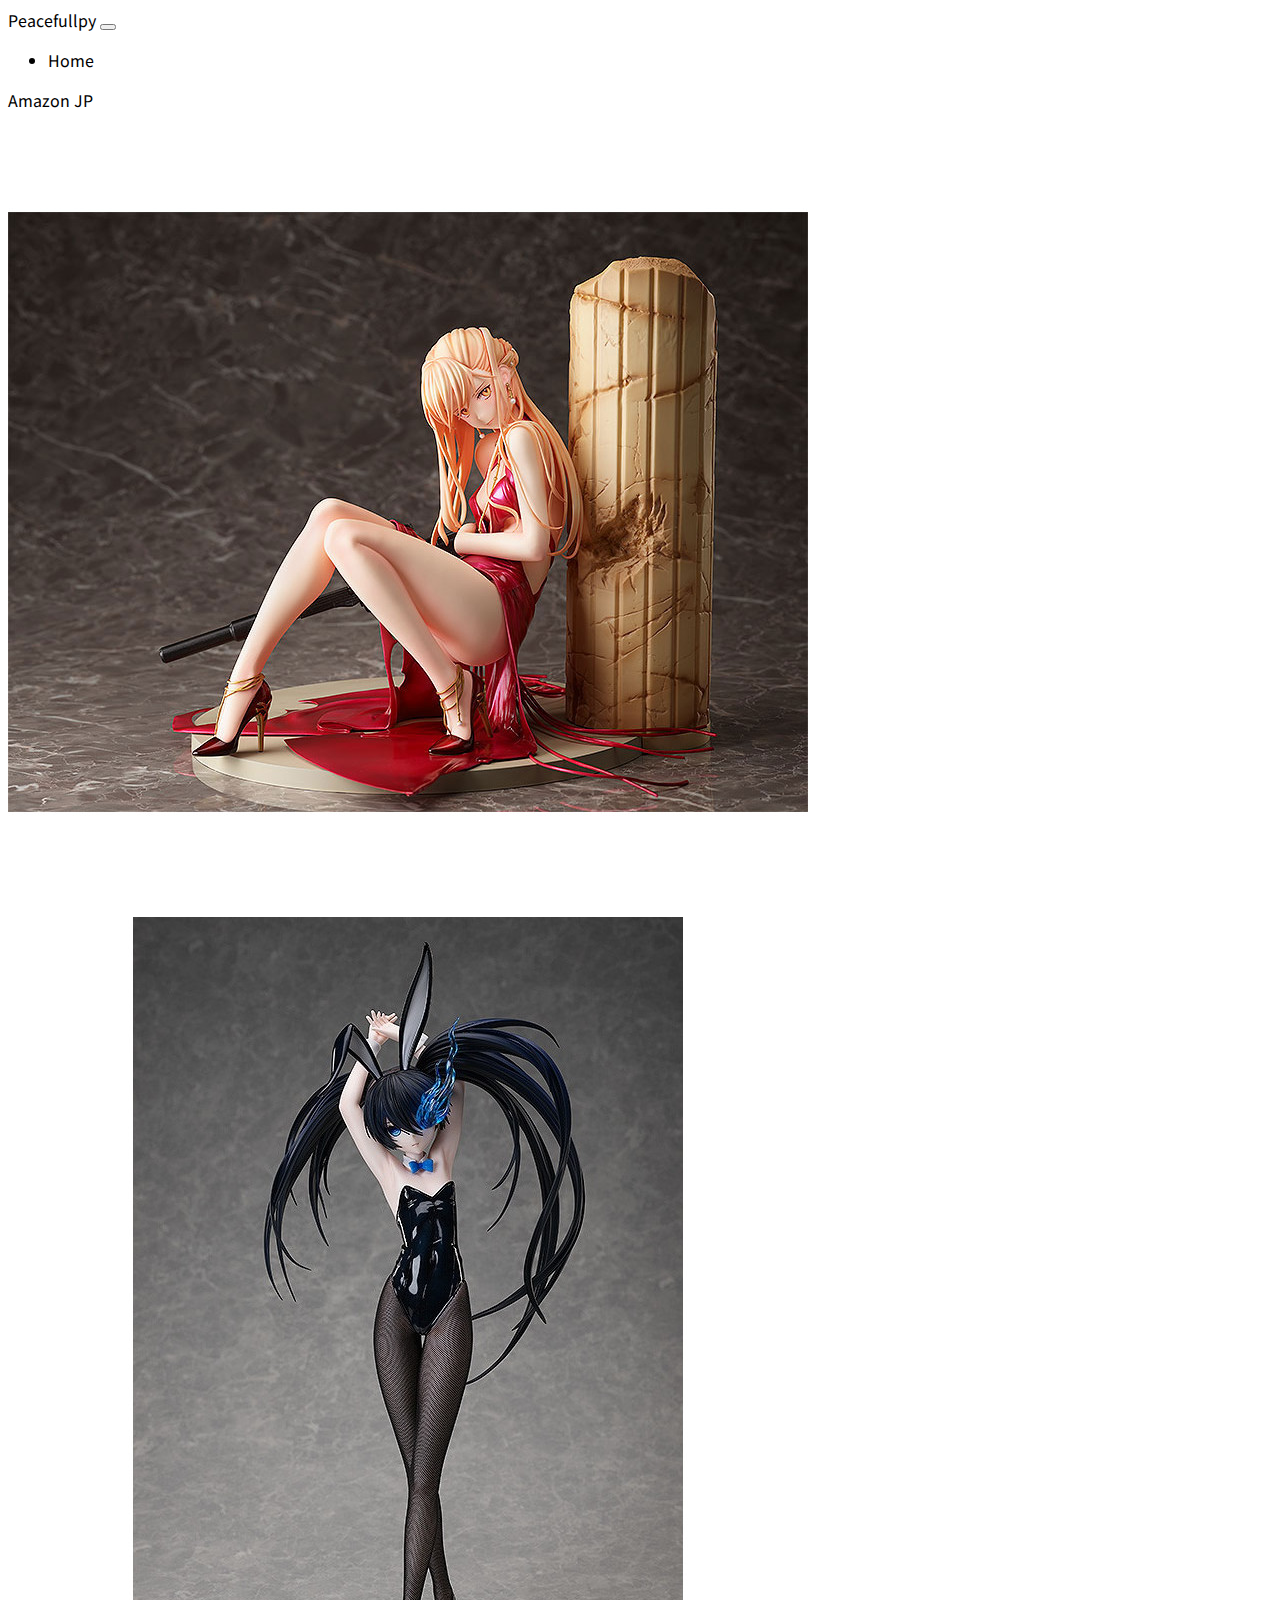
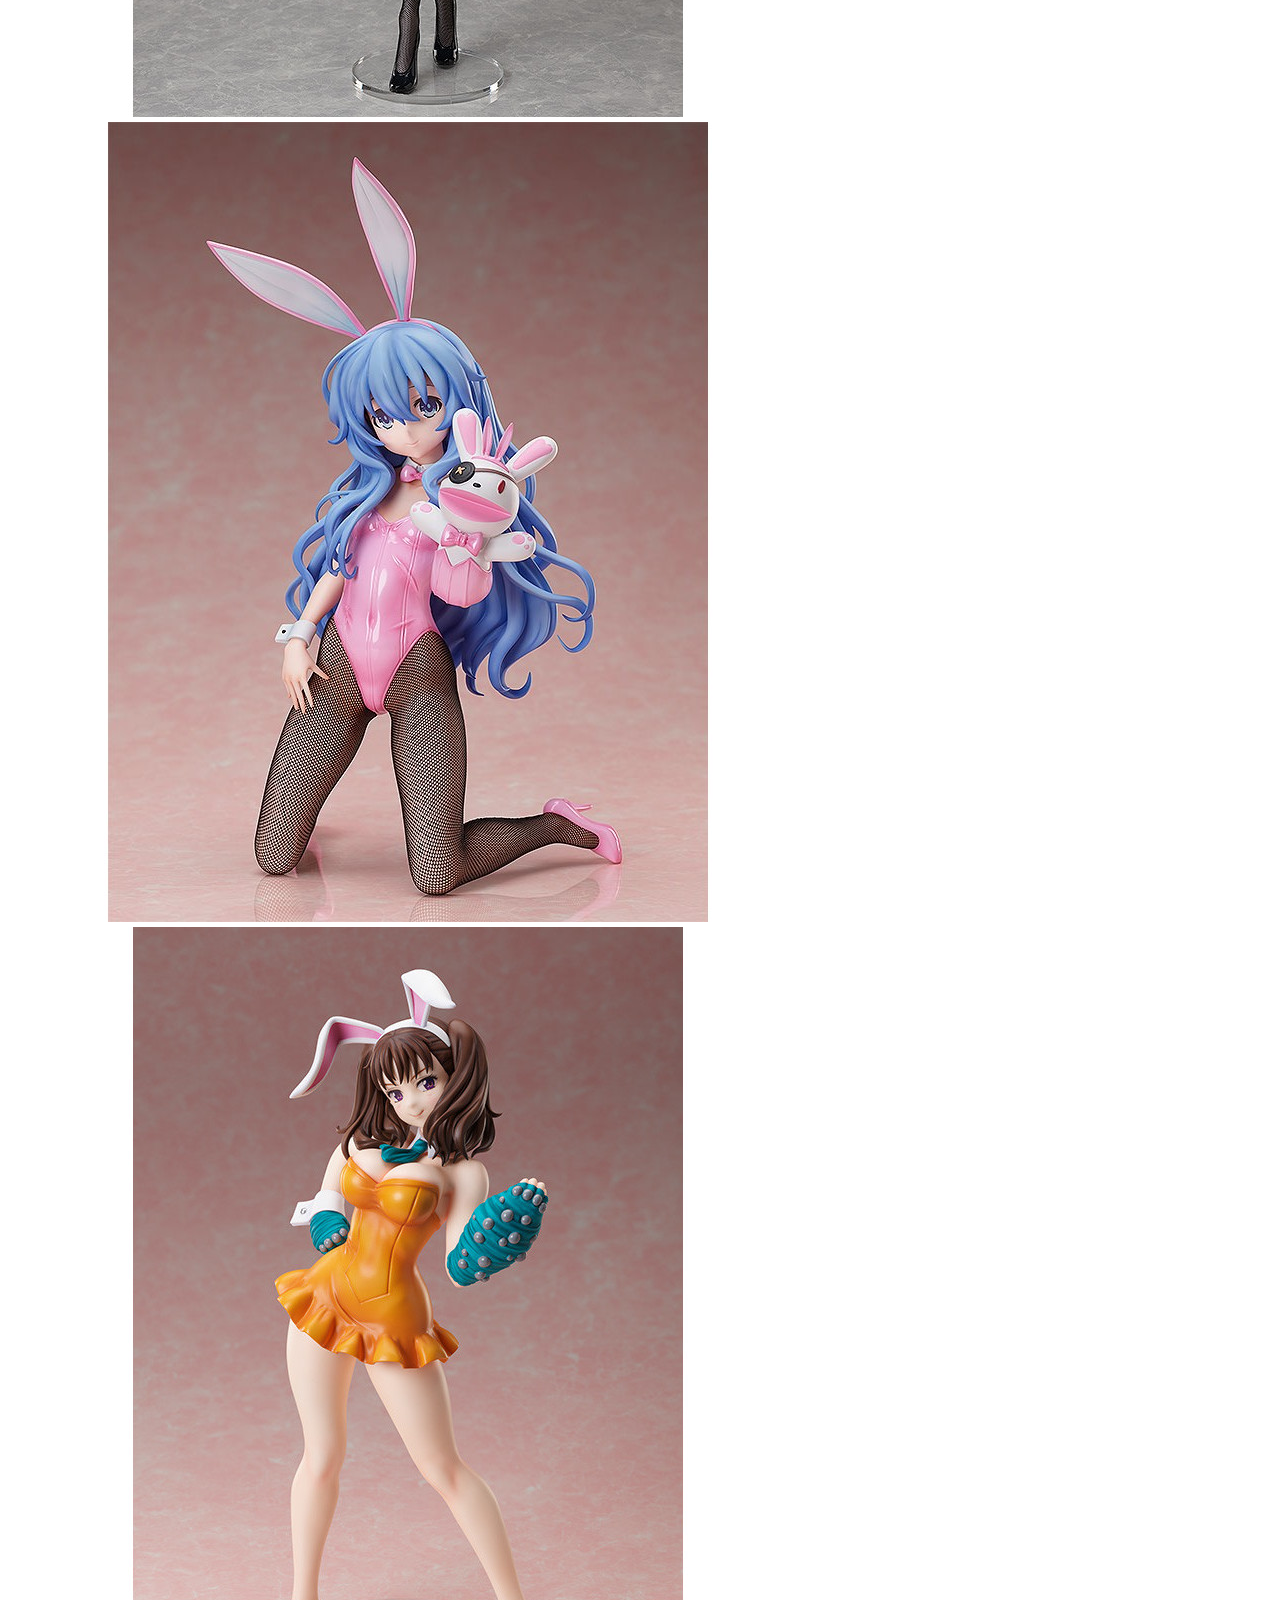
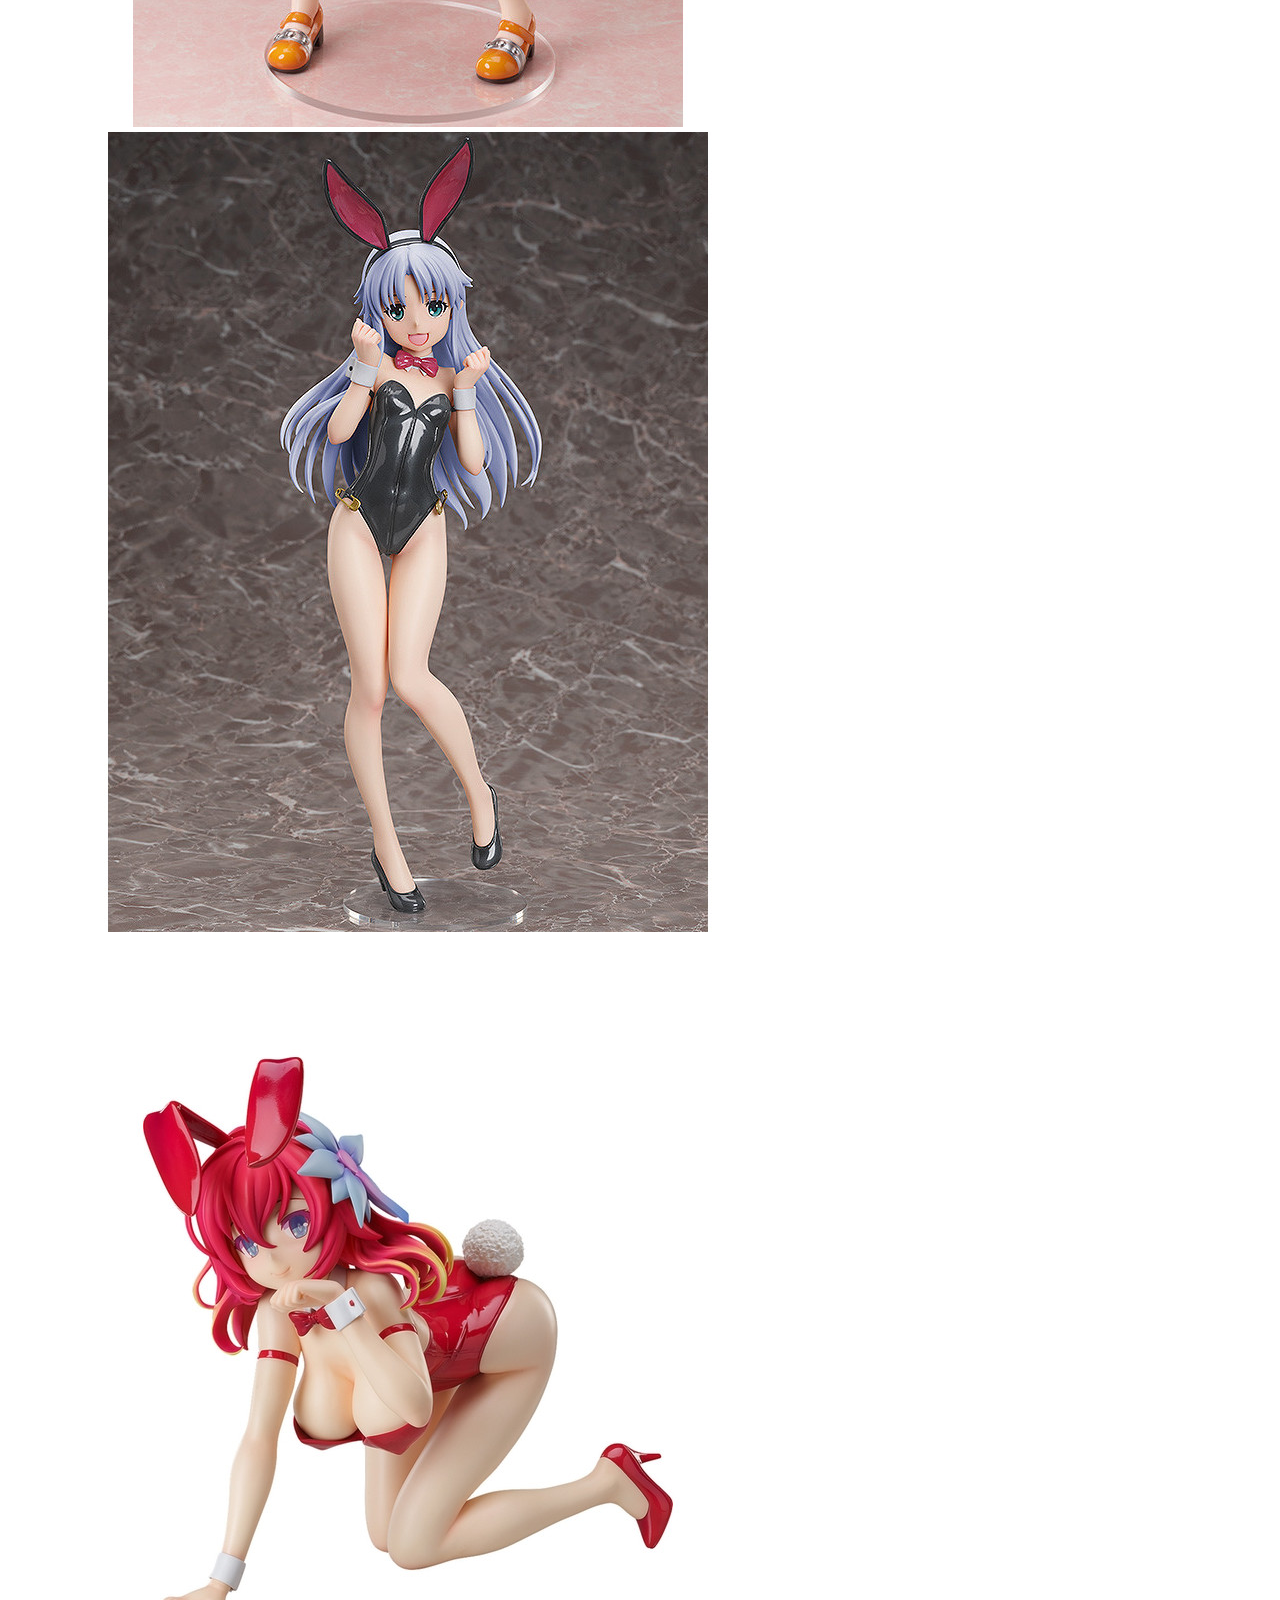
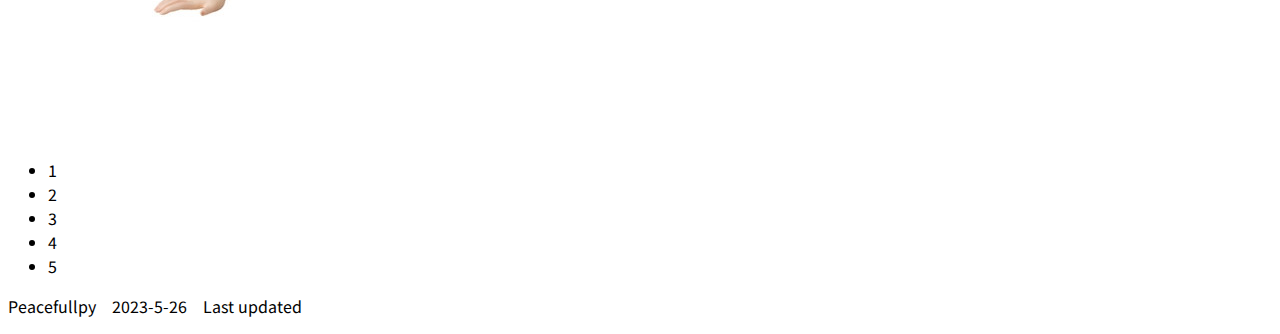
<file: Amazon/page1.html>
<!doctype html>
<html lang="en" data-bs-theme="dark">

<head>
  <meta charset="utf-8">
  <meta name="viewport" content="width=device-width, initial-scale=1">
  <title>Amazon List - Page</title>
  <link rel="icon" type="image/x-icon" href="/image/favicin.png">
  <link href="https://cdn.jsdelivr.net/npm/bootstrap@5.3.0-alpha3/dist/css/bootstrap.min.css" rel="stylesheet"
    integrity="sha384-KK94CHFLLe+nY2dmCWGMq91rCGa5gtU4mk92HdvYe+M/SXH301p5ILy+dN9+nJOZ" crossorigin="anonymous">
  <link rel="preconnect" href="https://fonts.googleapis.com">
  <link rel="preconnect" href="https://fonts.gstatic.com" crossorigin>
  <link href="https://fonts.googleapis.com/css2?family=Noto+Sans+HK:wght@400;500&display=swap" rel="stylesheet">
  <link rel="stylesheet" href="/style.css">



</head>

<body onload="initPage()">

  <nav class="navbar navbar-expand-lg bg-body-tertiary">
    <div class="container">
      <a class="navbar-brand" href="/index.html">Peacefullpy</a>
      <button class="navbar-toggler" type="button" data-bs-toggle="collapse" data-bs-target="#navbarTogglerDemo02"
        aria-controls="navbarTogglerDemo02" aria-expanded="false" aria-label="Toggle navigation">
        <span class="navbar-toggler-icon"></span>
      </button>
      <div class="collapse navbar-collapse" id="navbarTogglerDemo02">
        <ul class="navbar-nav me-auto mb-2 mb-lg-0">
          <li class="nav-item">
            <a class="nav-link active" aria-current="page" href="/index.html">Home</a>
          </li>
          </li>
        </ul>
      </div>
    </div>
  </nav>

  <div class="container">
    <div class="row mt-4">
      <div class="col col-md-9">
        <div class="card">
          <div class="card-header p-3">
            <div class="container">
              Amazon JP
            </div>


          </div>
          <div class="card-body">

            <div class="row" id="itemlist">














            </div>




          </div>


          <nav aria-label="Page navigation example">
            <ul class="pagination justify-content-center" id="paglist">

            </ul>
          </nav>

        </div>
      </div>
    </div>
    <p class="text-center mb-5 mt-4">Peacefullpy &ensp; 2023-5-26 &ensp; Last updated</p>
  </div>




  <script src="/Amazon/initialize.js"></script>
  
  <script src="https://cdn.jsdelivr.net/npm/bootstrap@5.3.0-alpha3/dist/js/bootstrap.bundle.min.js"
    integrity="sha384-ENjdO4Dr2bkBIFxQpeoTz1HIcje39Wm4jDKdf19U8gI4ddQ3GYNS7NTKfAdVQSZe"
    crossorigin="anonymous"></script>


</body>

</html>

<!--
`
<div class="col">
  <div class="card shadow p-3 mb-5 bg-body-tertiary rounded mx-auto" style="width: 18rem;">
    <a href="${item.link}" target="_blank">
      <img src="${item.imgpath}" class="card-img-top" alt="...">
    </a>
  </div>
</div>
`
-->
</file>
<file: style.css>
div,p,h1,h2,h3,h4,h5,ul,li{
    font-family: 'Noto Sans HK', sans-serif;
}

a{
    text-decoration:none;
    color: inherit;
}
</file>
